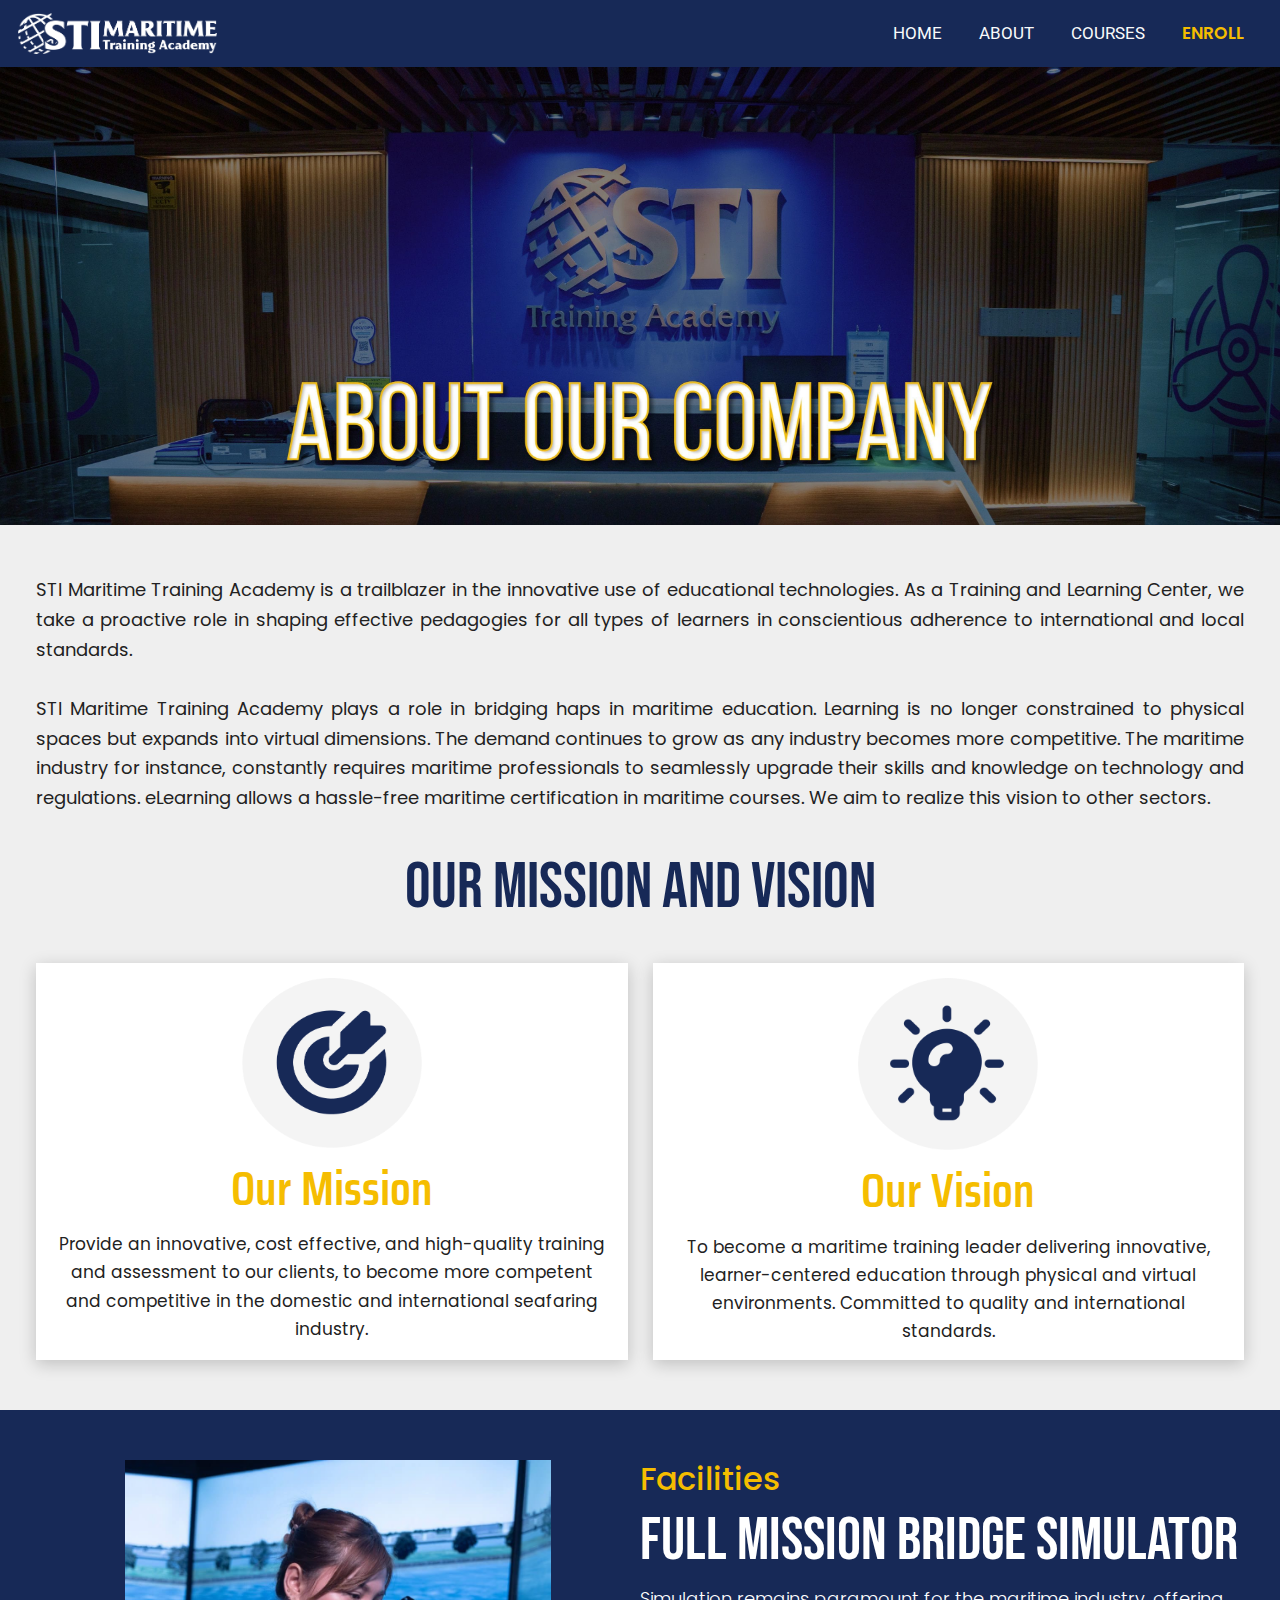
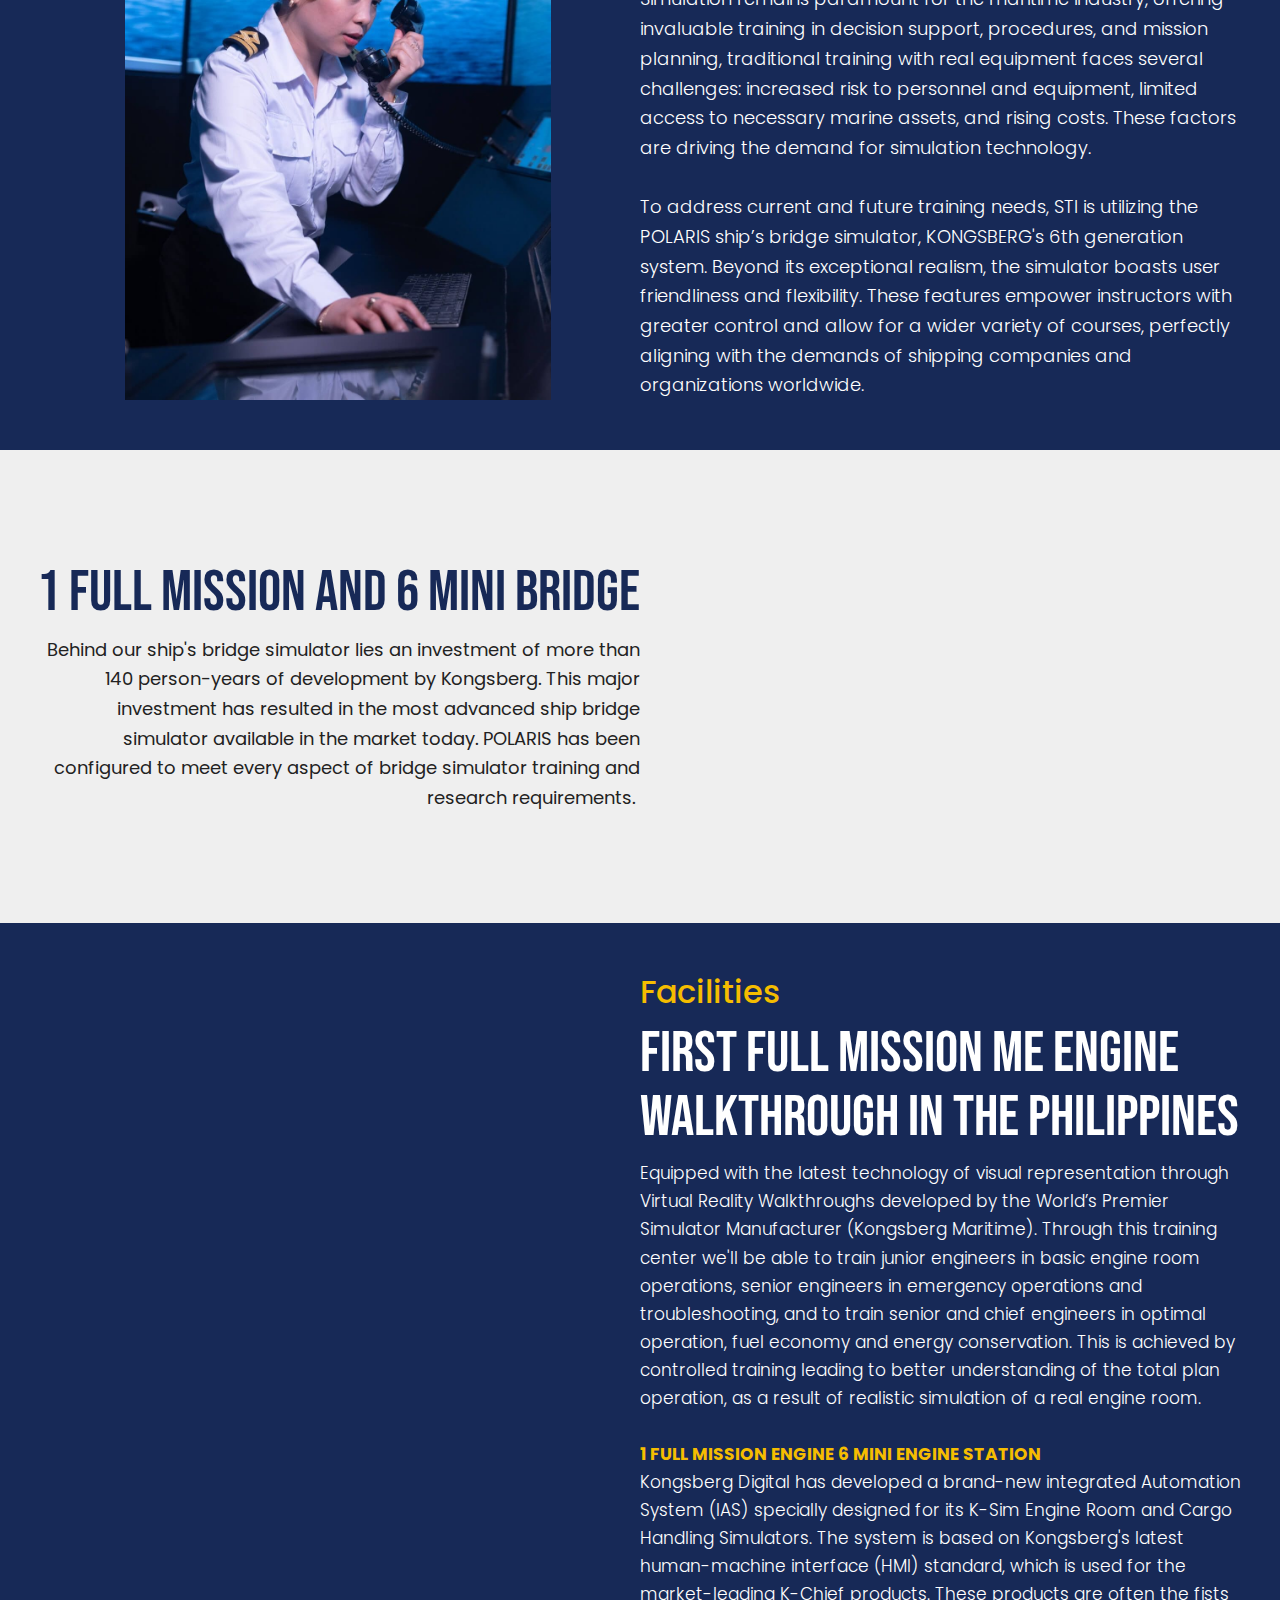
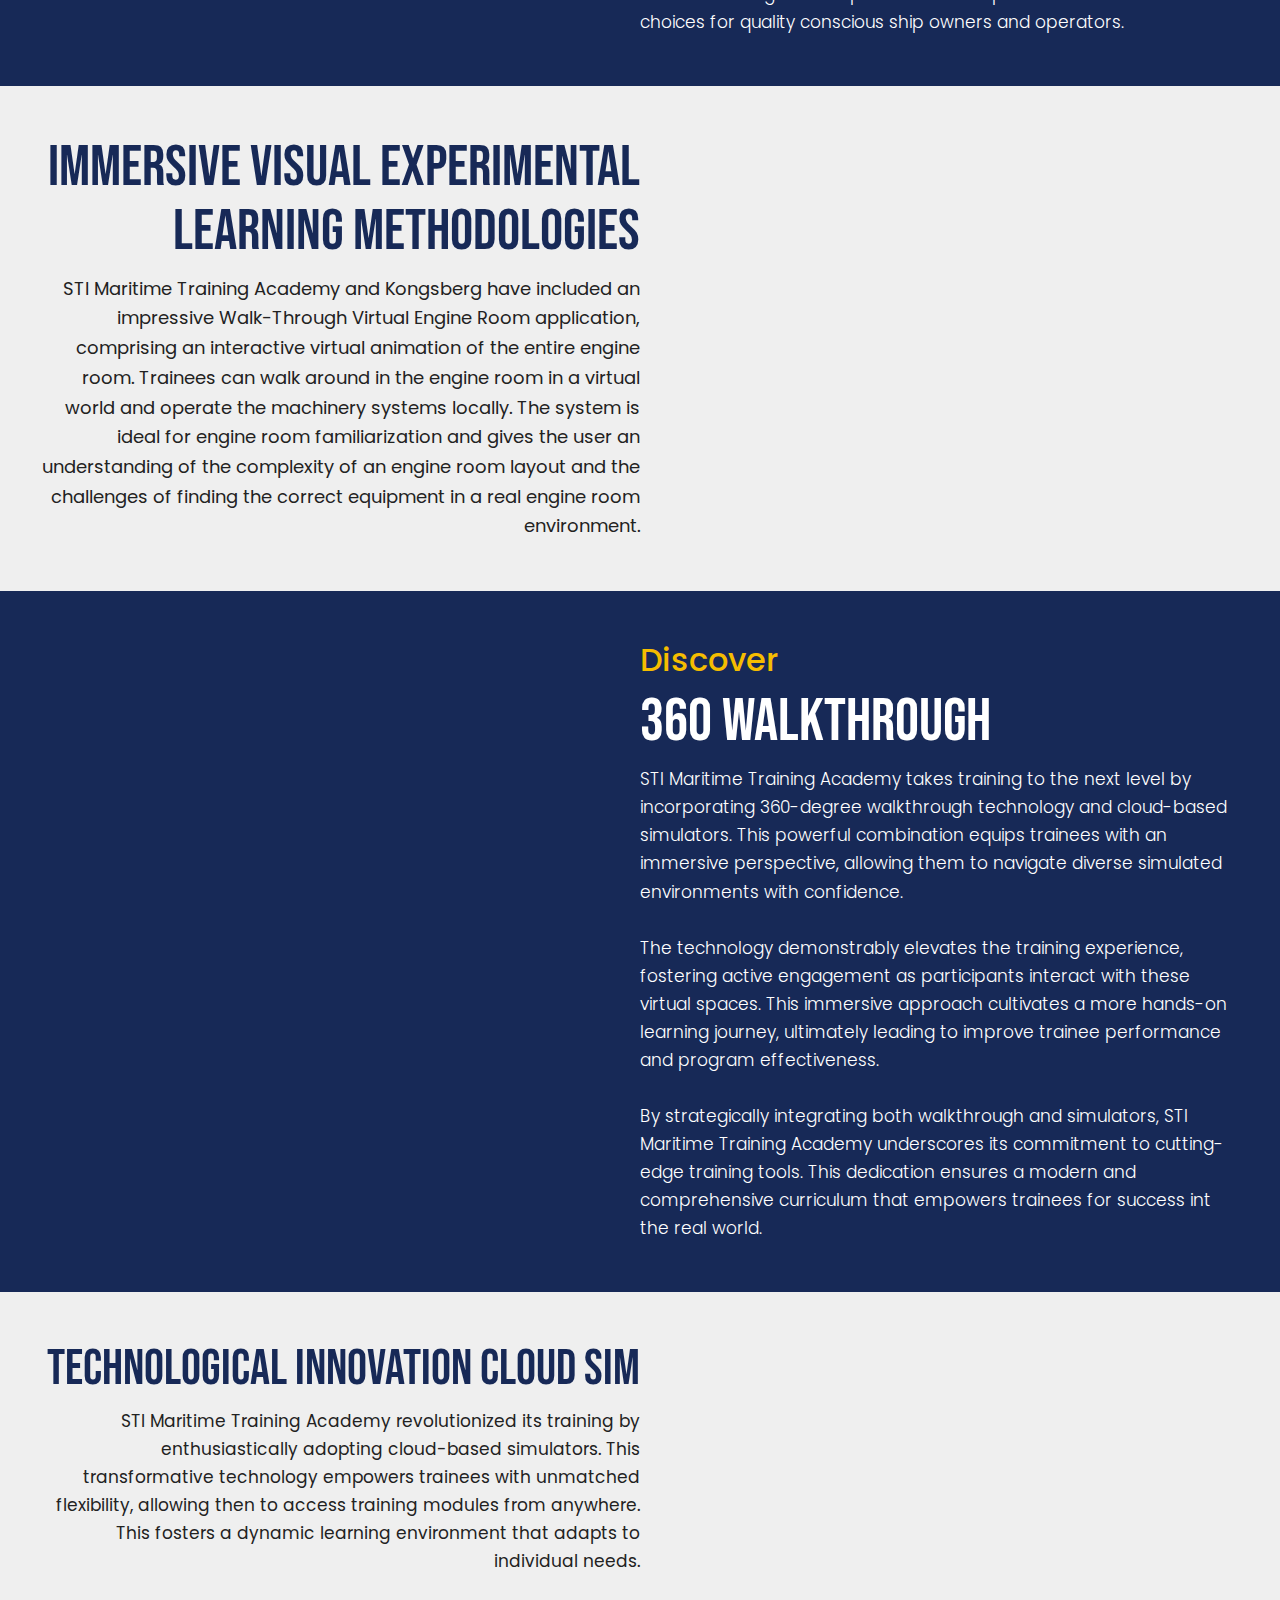
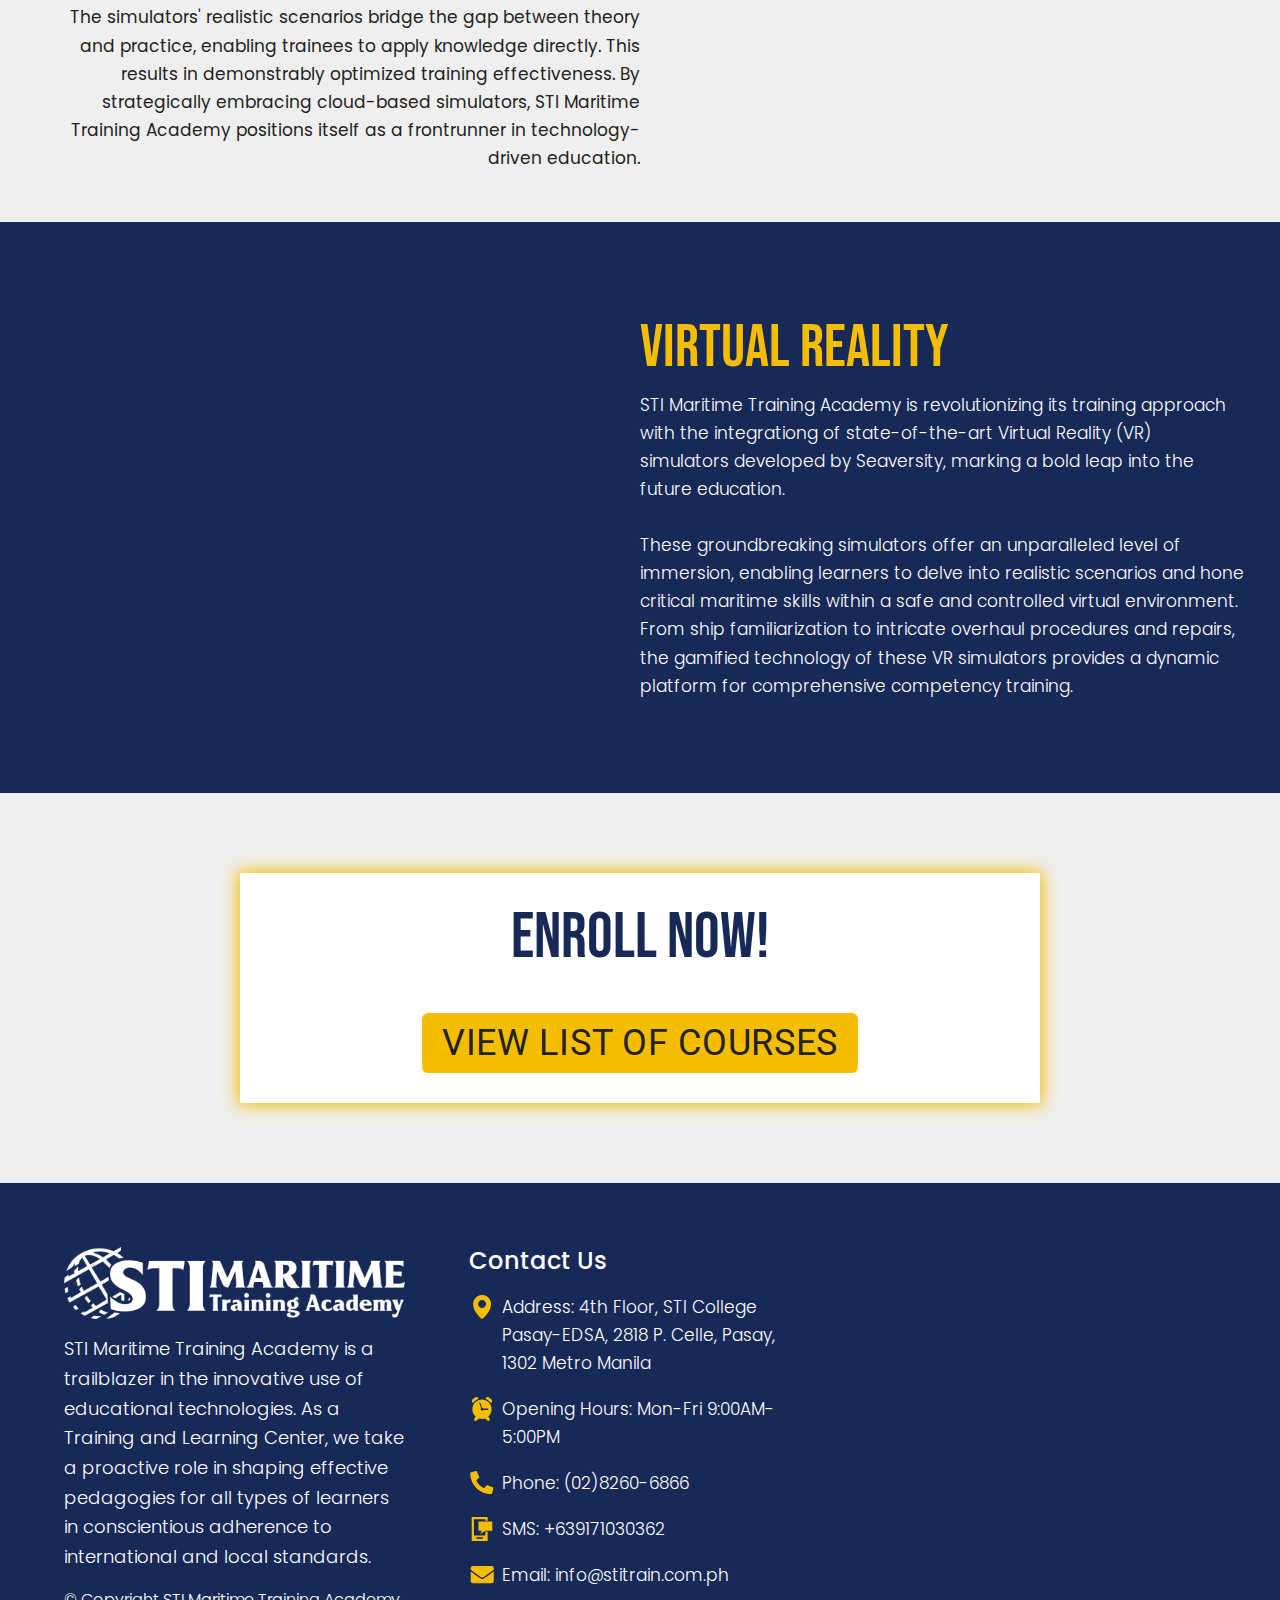
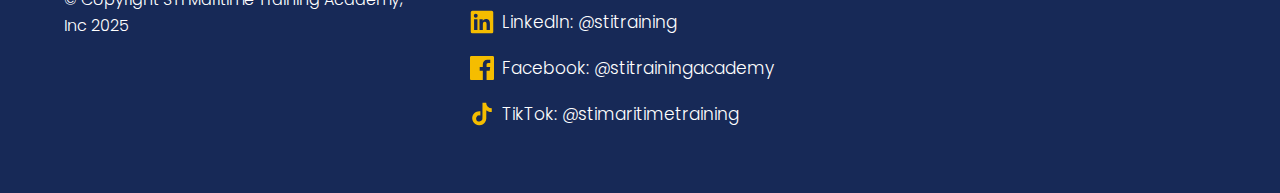
<file: about.html>
<!DOCTYPE html><html><head><meta charSet="utf-8"/><meta name="viewport" content="width=device-width"/><meta name="twitter:card" content="summary_large_image"/><title>About Us</title><meta property="og:title" content="About Us"/><meta name="twitter:title" content="About Us"/><meta property="og:image" content="https://site-assets.plasmic.app/d03913006887ee89a70ade0f956dbdac.png"/><meta name="twitter:image" content="https://site-assets.plasmic.app/d03913006887ee89a70ade0f956dbdac.png"/><meta name="next-head-count" content="8"/><link rel="preload" href="/_next/static/css/a60513bfa1741cfc.css" as="style"/><link rel="stylesheet" href="/_next/static/css/a60513bfa1741cfc.css" data-n-p=""/><link rel="preload" href="/_next/static/css/d065e341da123488.css" as="style"/><link rel="stylesheet" href="/_next/static/css/d065e341da123488.css" data-n-p=""/><noscript data-n-css=""></noscript><script defer="" nomodule="" src="/_next/static/chunks/polyfills-42372ed130431b0a.js"></script><script src="/_next/static/chunks/webpack-c4acd79e87956a0e.js" defer=""></script><script src="/_next/static/chunks/framework-64ad27b21261a9ce.js" defer=""></script><script src="/_next/static/chunks/main-56dd814a9c67cbd2.js" defer=""></script><script src="/_next/static/chunks/pages/_app-5810f0a972a88d88.js" defer=""></script><script src="/_next/static/chunks/e959acca-48cece54156c1e9a.js" defer=""></script><script src="/_next/static/chunks/812-531a1236be266b14.js" defer=""></script><script src="/_next/static/chunks/105-16a1ff7ea16f140a.js" defer=""></script><script src="/_next/static/chunks/pages/about-f8be3a3659c89470.js" defer=""></script><script src="/_next/static/GxLfhXOsMVEeE7rKa9hM7/_buildManifest.js" defer=""></script><script src="/_next/static/GxLfhXOsMVEeE7rKa9hM7/_ssgManifest.js" defer=""></script></head><body><div id="__next"><style>
        body {
          margin: 0;
        }
      </style><div class="plasmic_plasmic_page_wrapper__qjtfz"><div class="plasmic_all__LTABY plasmic_root_reset__eK06_ plasmic_plasmic_default_styles__Tm4sF plasmic_plasmic_mixins__GohC6 plasmic_plasmic_tokens__YbT1b PlasmicAboutUs_root__zVeqb"><div class="__wab_flex-container ρfc"><div class="plasmic_all__LTABY plasmic_root_reset__eK06_ plasmic_plasmic_default_styles__Tm4sF plasmic_plasmic_mixins__GohC6 plasmic_plasmic_tokens__YbT1b PlasmicHeader_root__2hkeL __wab_instance PlasmicAboutUs_header__Bp262"><div class="plasmic_all__LTABY PlasmicHeader_container__hF_EB"><div class="plasmic_all__LTABY PlasmicHeader_row__iYHkq"><div class="plasmic_all__LTABY PlasmicHeader_column__aZbJ__p__PP"><a class="plasmic_all__LTABY plasmic_a__GN_mk PlasmicHeader_headerLeft__ewSDM"><div class="PlasmicHeader_img__5OZnD __wab_img-wrapper" style="width:auto"><img alt="" aria-hidden="true" class="__wab_img-spacer-svg" src="[data-uri]" style="width:auto;min-width:100%;max-width:100%;height:100%"/><picture class="__wab_picture"><img alt="" loading="lazy" class="__wab_img" decoding="async" src="/plasmic/sti_maritime_training_academy/images/logoWhitePng.png" style="width:0;height:0"/></picture></div></a></div><div class="plasmic_all__LTABY PlasmicHeader_column__p0SxE__in_V9"><div class="plasmic_all__LTABY PlasmicHeader_headerRight__bJSYT"><a class="plasmic_all__LTABY plasmic_a__GN_mk plasmic_root_reset__eK06_ plasmic_plasmic_default_styles__Tm4sF plasmic_plasmic_mixins__GohC6 plasmic_plasmic_tokens__YbT1b PlasmicHeaderLink_root__H9C7K __wab_instance PlasmicHeader_headerLink__sicGc__OKOEu" href="/index.html"><span class="__wab_slot ρs PlasmicHeaderLink_slotTargetChildren__tCoBR"><span class="__wab_slot-string-wrapper ρsw">Home</span></span></a><a class="plasmic_all__LTABY plasmic_a__GN_mk plasmic_root_reset__eK06_ plasmic_plasmic_default_styles__Tm4sF plasmic_plasmic_mixins__GohC6 plasmic_plasmic_tokens__YbT1b PlasmicHeaderLink_root__H9C7K __wab_instance PlasmicHeader_headerLink__lrkDi__ZtXlv" href="/about.html"><span class="__wab_slot ρs PlasmicHeaderLink_slotTargetChildren__tCoBR"><span class="__wab_slot-string-wrapper ρsw">About</span></span></a><a class="plasmic_all__LTABY plasmic_a__GN_mk plasmic_root_reset__eK06_ plasmic_plasmic_default_styles__Tm4sF plasmic_plasmic_mixins__GohC6 plasmic_plasmic_tokens__YbT1b PlasmicHeaderLink_root__H9C7K __wab_instance PlasmicHeader_headerLink__yS17Y__hAans" href="/courses.html"><span class="__wab_slot ρs PlasmicHeaderLink_slotTargetChildren__tCoBR"><span class="__wab_slot-string-wrapper ρsw">Courses</span></span></a><a class="plasmic_all__LTABY plasmic_a__GN_mk PlasmicHeader_link__Pmhya" href="/courses.html">Enroll</a></div></div></div></div></div><section class="plasmic_all__LTABY PlasmicAboutUs_section__pGeU__7bJuh"><div class="PlasmicAboutUs_img__cej7R__Sjr9G __wab_img-wrapper" style="height:auto"><img alt="" aria-hidden="true" class="__wab_img-spacer-svg" src="[data-uri]" style="width:100%;height:auto;min-height:100%"/><picture class="__wab_picture"><img alt="" loading="lazy" class="__wab_img" decoding="async" src="/plasmic/sti_maritime_training_academy/images/aboutusheaderJpg.jpg" style="width:0;height:0"/></picture></div></section><section class="plasmic_all__LTABY PlasmicAboutUs_section__khJ7K__k_W6B"><div class="plasmic_all__LTABY PlasmicAboutUs_freeBox__bNlpT__odzuC"><div class="__wab_flex-container ρfc"><div class="plasmic_all__LTABY PlasmicAboutUs_text__dsndS__X0n4F">STI Maritime Training Academy is a trailblazer in the innovative use of educational technologies. As a Training and Learning Center, we take a proactive role in shaping effective pedagogies for all types of learners in conscientious adherence to international and local standards.

STI Maritime Training Academy plays a role in bridging haps in maritime education. Learning is no longer constrained to physical spaces but expands into virtual dimensions. The demand continues to grow as any industry becomes more competitive. The maritime industry for instance, constantly requires maritime professionals to seamlessly upgrade their skills and knowledge on technology and regulations. eLearning allows a hassle-free maritime certification in maritime courses. We aim to realize this vision to other sectors.</div><h1 class="plasmic_all__LTABY plasmic_h1__nVxDR PlasmicAboutUs_h1__yrlgx__epp7M">Our Mission and Vision</h1><div class="plasmic_all__LTABY PlasmicAboutUs_columns__po4Bi__ueuXp"><div class="__wab_flex-container ρfc"><div class="plasmic_all__LTABY PlasmicAboutUs_column__xG4X__mT_1P"><div class="__wab_flex-container ρfc"><div class="PlasmicAboutUs_img__eZXd__OolYY __wab_img-wrapper" style="height:auto"><img alt="" aria-hidden="true" class="__wab_img-spacer-svg" src="[data-uri]" style="width:100%;height:auto;min-height:100%"/><picture class="__wab_picture"><img alt="" loading="lazy" class="__wab_img" decoding="async" src="/plasmic/sti_maritime_training_academy/images/missioniconPng.png" style="width:0;height:0"/></picture></div><h1 class="plasmic_all__LTABY plasmic_h1__nVxDR PlasmicAboutUs_h1___6Hr5__7x8_H">Our Mission</h1><div class="plasmic_all__LTABY PlasmicAboutUs_text___1OfA2__2Ptxa">Provide an innovative, cost effective, and high-quality training and assessment to our clients, to become more competent and competitive in the domestic and international seafaring industry.</div></div></div><div class="plasmic_all__LTABY PlasmicAboutUs_column__cJurr__ozZby"><div class="__wab_flex-container ρfc"><div class="PlasmicAboutUs_img__wb9D__WoMsh __wab_img-wrapper" style="height:auto"><img alt="" aria-hidden="true" class="__wab_img-spacer-svg" src="[data-uri]" style="width:100%;height:auto;min-height:100%"/><picture class="__wab_picture"><img alt="" loading="lazy" class="__wab_img" decoding="async" src="/plasmic/sti_maritime_training_academy/images/visioniconPng.png" style="width:0;height:0"/></picture></div><h1 class="plasmic_all__LTABY plasmic_h1__nVxDR PlasmicAboutUs_h1__jymcn__odNEF">Our Vision</h1><div class="plasmic_all__LTABY PlasmicAboutUs_text__n0JoU__jbfQJ">To become a maritime training leader delivering innovative, learner-centered education through physical and virtual environments. Committed to quality and international standards.</div></div></div></div></div></div></div></section><section class="plasmic_all__LTABY PlasmicAboutUs_section__vqX3__ryC_4"><div class="plasmic_all__LTABY PlasmicAboutUs_columns__k5KeI__CcajX"><div class="plasmic_all__LTABY PlasmicAboutUs_column__b3CGf__6el21"><div class="PlasmicAboutUs_img__ic5MQ__wSwoT __wab_img-wrapper" style="height:auto"><img alt="" aria-hidden="true" class="__wab_img-spacer-svg" src="[data-uri]" style="width:100%;height:auto;min-height:100%;max-height:100%"/><picture class="__wab_picture"><img alt="" loading="lazy" class="__wab_img" decoding="async" src="/plasmic/sti_maritime_training_academy/images/jnb08844Jpg.jpg" style="width:0;height:0"/></picture></div></div><div class="plasmic_all__LTABY PlasmicAboutUs_column__lQJkF__vJIor"><div class="__wab_flex-container ρfc"><h3 class="plasmic_all__LTABY plasmic_h3__SU5bh PlasmicAboutUs_h3__bgxj__M1I_z">Facilities</h3><h1 class="plasmic_all__LTABY plasmic_h1__nVxDR PlasmicAboutUs_h1__s0Nl9__Nt4_g">Full Mission Bridge Simulator</h1><div class="plasmic_all__LTABY PlasmicAboutUs_text__uo3He__f5pgJ">Simulation remains paramount for the maritime industry, offering invaluable training in decision support, procedures, and mission planning, traditional training with real equipment faces several challenges: increased risk to personnel and equipment, limited access to necessary marine assets, and rising costs. These factors are driving the demand for simulation technology.

To address current and future training needs, STI is utilizing the POLARIS ship’s bridge simulator, KONGSBERG&#x27;s 6th generation system. Beyond its exceptional realism, the simulator boasts user friendliness and flexibility. These features empower instructors with greater control and allow for a wider variety of courses, perfectly aligning with the demands of shipping companies and organizations worldwide.</div></div></div></div></section><section class="plasmic_all__LTABY PlasmicAboutUs_section__ld73K__no4c9"><div class="plasmic_all__LTABY PlasmicAboutUs_columns__mpu7T__z1d_L"><div class="plasmic_all__LTABY PlasmicAboutUs_column__zdp1F__puzw3"><div class="__wab_flex-container ρfc"><h1 class="plasmic_all__LTABY plasmic_h1__nVxDR PlasmicAboutUs_h1__yxbhz__7C8YW">1 Full Mission and 6 Mini Bridge</h1><div class="plasmic_all__LTABY PlasmicAboutUs_text___4LbAe__H9IPa">Behind our ship&#x27;s bridge simulator lies an investment of more than 140 person-years of development by Kongsberg. This major investment has resulted in the most advanced ship bridge simulator available in the market today. POLARIS has been configured to meet every aspect of bridge simulator training and research requirements. </div></div></div><div class="plasmic_all__LTABY PlasmicAboutUs_column__gj30X__eje0H"><div class="PlasmicAboutUs_img__yDlqE__wHV3S __wab_img-wrapper" style="width:auto;height:auto"><img alt="" aria-hidden="true" class="__wab_img-spacer-svg" src="[data-uri]" style="width:auto;min-width:100%;max-width:100%;height:auto;min-height:100%"/><picture class="__wab_picture"><img alt="" loading="lazy" class="__wab_img" decoding="async" src="/plasmic/sti_maritime_training_academy/images/jnb08813Jpg.jpg" style="width:0;height:0"/></picture></div></div></div></section><section class="plasmic_all__LTABY PlasmicAboutUs_section__efRqe__SAVv_"><div class="plasmic_all__LTABY PlasmicAboutUs_columns__pNmh1__3ai6K"><div class="plasmic_all__LTABY PlasmicAboutUs_column__qRtn__j3wzu"><div class="PlasmicAboutUs_img___6VPfl__Cg6nV __wab_img-wrapper" style="height:auto"><img alt="" aria-hidden="true" class="__wab_img-spacer-svg" src="[data-uri]" style="width:100%;height:auto;min-height:100%;max-height:100%"/><picture class="__wab_picture"><img alt="" loading="lazy" class="__wab_img" decoding="async" src="/plasmic/sti_maritime_training_academy/images/jnb09106Jpg.jpg" style="width:0;height:0"/></picture></div></div><div class="plasmic_all__LTABY PlasmicAboutUs_column___4LkG5__V_cW2"><div class="__wab_flex-container ρfc"><h3 class="plasmic_all__LTABY plasmic_h3__SU5bh PlasmicAboutUs_h3__cvfO__YBXGC">Facilities</h3><h1 class="plasmic_all__LTABY plasmic_h1__nVxDR PlasmicAboutUs_h1__zfSv__OILnC">First Full Mission ME Engine Walkthrough in the Philippines</h1><div class="plasmic_all__LTABY PlasmicAboutUs_text__eAh1W__Zh_0l">Equipped with the latest technology of visual representation through Virtual Reality Walkthroughs developed by the World’s Premier Simulator Manufacturer (Kongsberg Maritime). Through this training center we&#x27;ll be able to train junior engineers in basic engine room operations, senior engineers in emergency operations and troubleshooting, and to train senior and chief engineers in optimal operation, fuel economy and energy conservation. This is achieved by controlled training leading to better understanding of the total plan operation, as a result of realistic simulation of a real engine room.

<span class="plasmic_default__all plasmic_default__span" style="color:#F5BD00;font-weight:700">1 FULL MISSION ENGINE 6 MINI ENGINE STATION</span>
Kongsberg Digital has developed a brand-new integrated Automation System (IAS) specially designed for its K-Sim Engine Room and Cargo Handling Simulators. The system is based on Kongsberg&#x27;s latest human-machine interface (HMI) standard, which is used for the market-leading K-Chief products. These products are often the fists choices for quality conscious ship owners and operators.</div></div></div></div></section><section class="plasmic_all__LTABY PlasmicAboutUs_section__kKk8__yW2vp"><div class="plasmic_all__LTABY PlasmicAboutUs_columns__cuk6I__P8kgh"><div class="plasmic_all__LTABY PlasmicAboutUs_column__ehql__mFlzE"><div class="__wab_flex-container ρfc"><h1 class="plasmic_all__LTABY plasmic_h1__nVxDR PlasmicAboutUs_h1__dzu8J__l7kcK">Immersive Visual Experimental Learning Methodologies</h1><div class="plasmic_all__LTABY PlasmicAboutUs_text__o97Mz__tmDTO">STI Maritime Training Academy and Kongsberg have included an impressive Walk-Through Virtual Engine Room application, comprising an interactive virtual animation of the entire engine room. Trainees can walk around in the engine room in a virtual world and operate the machinery systems locally. The system is ideal for engine room familiarization and gives the user an understanding of the complexity of an engine room layout and the challenges of finding the correct equipment in a real engine room environment.</div></div></div><div class="plasmic_all__LTABY PlasmicAboutUs_column__zzso__RGZcU"><div class="PlasmicAboutUs_img__l5SLo__Hkkiu __wab_img-wrapper" style="width:auto;height:auto"><img alt="" aria-hidden="true" class="__wab_img-spacer-svg" src="[data-uri]" style="width:auto;min-width:100%;max-width:100%;height:auto;min-height:100%"/><picture class="__wab_picture"><img alt="" loading="lazy" class="__wab_img" decoding="async" src="/plasmic/sti_maritime_training_academy/images/jnb08909Jpg.jpg" style="width:0;height:0"/></picture></div></div></div></section><section class="plasmic_all__LTABY PlasmicAboutUs_section__cMg5P__g4ObM"><div class="plasmic_all__LTABY PlasmicAboutUs_columns__sFg5W__vbUV3"><div class="plasmic_all__LTABY PlasmicAboutUs_column__bjvS3__SPrzC"><div class="PlasmicAboutUs_img___1TQh__CF5_v __wab_img-wrapper" style="width:auto;height:auto"><img alt="" aria-hidden="true" class="__wab_img-spacer-svg" src="[data-uri]" style="width:auto;min-width:100%;max-width:100%;height:auto;min-height:100%"/><picture class="__wab_picture"><img alt="" loading="lazy" class="__wab_img" decoding="async" src="/plasmic/sti_maritime_training_academy/images/le360Png.png" style="width:0;height:0"/></picture></div></div><div class="plasmic_all__LTABY PlasmicAboutUs_column__hN7Dx__ojGas"><div class="__wab_flex-container ρfc"><h3 class="plasmic_all__LTABY plasmic_h3__SU5bh PlasmicAboutUs_h3__snm02__7Sf2b">Discover</h3><h1 class="plasmic_all__LTABY plasmic_h1__nVxDR PlasmicAboutUs_h1__axCzm__KXFoT">360 Walkthrough</h1><div class="plasmic_all__LTABY PlasmicAboutUs_text__pDalO__9D_LY">STI Maritime Training Academy takes training to the next level by incorporating 360-degree walkthrough technology and cloud-based simulators. This powerful combination equips trainees with an immersive perspective, allowing them to navigate diverse simulated environments with confidence.

The technology demonstrably elevates the training experience, fostering active engagement as participants interact with these virtual spaces. This immersive approach cultivates a more hands-on learning journey, ultimately leading to improve trainee performance and program effectiveness.

By strategically integrating both walkthrough and simulators, STI Maritime Training Academy underscores its commitment to cutting-edge training tools. This dedication ensures a modern and comprehensive curriculum that empowers trainees for success int the real world.</div></div></div></div></section><section class="plasmic_all__LTABY PlasmicAboutUs_section___4HHzv__MBZSf"><div class="plasmic_all__LTABY PlasmicAboutUs_columns__ihXmT__l9qwW"><div class="plasmic_all__LTABY PlasmicAboutUs_column__bwRJu__CMAsE"><div class="__wab_flex-container ρfc"><h1 class="plasmic_all__LTABY plasmic_h1__nVxDR PlasmicAboutUs_h1__yMc70__qY9YO">Technological Innovation Cloud Sim</h1><div class="plasmic_all__LTABY PlasmicAboutUs_text__c2YeS__Kay6u">STI Maritime Training Academy revolutionized its training by enthusiastically adopting cloud-based simulators. This transformative technology empowers trainees with unmatched flexibility, allowing then to access training modules from anywhere. This fosters a dynamic learning environment that adapts to individual needs.

The simulators&#x27; realistic scenarios bridge the gap between theory and practice, enabling trainees to apply knowledge directly. This results in demonstrably optimized training effectiveness. By strategically embracing cloud-based simulators, STI Maritime Training Academy positions itself as a frontrunner in technology-driven education.</div></div></div><div class="plasmic_all__LTABY PlasmicAboutUs_column__zdgaw__o3cnl"><div class="PlasmicAboutUs_img__z3NnP__FMRy3 __wab_img-wrapper" style="width:auto;height:auto"><img alt="" aria-hidden="true" class="__wab_img-spacer-svg" src="[data-uri]" style="width:auto;min-width:100%;max-width:100%;height:auto;min-height:100%"/><picture class="__wab_picture"><img alt="" loading="lazy" class="__wab_img" decoding="async" src="/plasmic/sti_maritime_training_academy/images/cloudSimPng.png" style="width:0;height:0"/></picture></div></div></div></section><section class="plasmic_all__LTABY PlasmicAboutUs_section___0KS1__6UDY_"><div class="plasmic_all__LTABY PlasmicAboutUs_columns__p0QR__tPuuF"><div class="plasmic_all__LTABY PlasmicAboutUs_column___207Vp__f9HVf"><div class="plasmic_all__LTABY PlasmicAboutUs_freeBox__wlYS__WSApw"><div class="plasmic_all__LTABY PlasmicAboutUs_freeBox___1DXiK__5SRkp"><div class="PlasmicAboutUs_img__i3GXh__d5z7q __wab_img-wrapper" style="width:auto;height:auto"><img alt="" aria-hidden="true" class="__wab_img-spacer-svg" src="[data-uri]" style="width:auto;min-width:100%;max-width:100%;height:auto;min-height:100%"/><picture class="__wab_picture"><img alt="" loading="lazy" class="__wab_img" decoding="async" src="/plasmic/sti_maritime_training_academy/images/img9781Jpg.jpg" style="width:0;height:0"/></picture></div><div class="PlasmicAboutUs_img__dX5A__89NS3 __wab_img-wrapper" style="width:auto;height:auto"><img alt="" aria-hidden="true" class="__wab_img-spacer-svg" src="[data-uri]" style="width:auto;min-width:100%;max-width:100%;height:auto;min-height:100%"/><picture class="__wab_picture"><img alt="" loading="lazy" class="__wab_img" decoding="async" src="/plasmic/sti_maritime_training_academy/images/vr3Jpg.jpg" style="width:0;height:0"/></picture></div></div><div class="plasmic_all__LTABY PlasmicAboutUs_freeBox__rrLm4__pHSJh"><div class="PlasmicAboutUs_img__udK7__xq4Yc __wab_img-wrapper" style="width:auto;height:auto"><img alt="" aria-hidden="true" class="__wab_img-spacer-svg" src="[data-uri]" style="width:auto;min-width:100%;max-width:100%;height:auto;min-height:100%"/><picture class="__wab_picture"><img alt="" loading="lazy" class="__wab_img" decoding="async" src="/plasmic/sti_maritime_training_academy/images/vr2Jpg.jpg" style="width:0;height:0"/></picture></div><div class="PlasmicAboutUs_img___6J1Xj__HZZuc __wab_img-wrapper" style="width:auto;height:auto"><img alt="" aria-hidden="true" class="__wab_img-spacer-svg" src="[data-uri]" style="width:auto;min-width:100%;max-width:100%;height:auto;min-height:100%"/><picture class="__wab_picture"><img alt="" loading="lazy" class="__wab_img" decoding="async" src="/plasmic/sti_maritime_training_academy/images/vr1Jpg.jpg" style="width:0;height:0"/></picture></div></div></div></div><div class="plasmic_all__LTABY PlasmicAboutUs_column__knTbC__e3j79"><div class="__wab_flex-container ρfc"><h1 class="plasmic_all__LTABY plasmic_h1__nVxDR PlasmicAboutUs_h1__bPjTg__D6ngA">Virtual Reality</h1><div class="plasmic_all__LTABY PlasmicAboutUs_text__a51By__VcPJg">STI Maritime Training Academy is revolutionizing its training approach with the integrationg of state-of-the-art Virtual Reality (VR) simulators developed by Seaversity, marking a bold leap into the future education.

These groundbreaking simulators offer an unparalleled level of immersion, enabling learners to delve into realistic scenarios and hone critical maritime skills within a safe and controlled virtual environment. From ship familiarization to intricate overhaul procedures and repairs, the gamified technology of these VR simulators provides a dynamic platform for comprehensive competency training.</div></div></div></div></section><section class="plasmic_all__LTABY PlasmicAboutUs_section__xc4Fq__TpokX"><div class="plasmic_all__LTABY PlasmicAboutUs_freeBox__lCbNq__XMQ79"><div class="__wab_flex-container ρfc"><h1 class="plasmic_all__LTABY plasmic_h1__nVxDR PlasmicAboutUs_h1__xlcv7__WXQtd">Enroll now!</h1><a class="plasmic_all__LTABY plasmic_button___Y6tq plasmic_root_reset__eK06_ plasmic_plasmic_default_styles__Tm4sF plasmic_plasmic_mixins__GohC6 plasmic_plasmic_tokens__YbT1b PlasmicButton_root__uwVzv __wab_instance PlasmicAboutUs_button__oWmkU" href="/courses.html"><div class="__wab_flex-container ρfc"><div class="plasmic_all__LTABY PlasmicButton_contentContainer__DM0Fk"><span class="__wab_slot ρs PlasmicButton_slotTargetChildren__EHYjy"><div class="plasmic_all__LTABY PlasmicAboutUs_text__o70Jk__T9FFE">View List of Courses</div></span></div></div></a></div></div></section><div class="plasmic_all__LTABY plasmic_root_reset__eK06_ plasmic_plasmic_default_styles__Tm4sF plasmic_plasmic_mixins__GohC6 plasmic_plasmic_tokens__YbT1b PlasmicFooter_root__KxWV1 __wab_instance PlasmicAboutUs_footer__UcO19"><div class="plasmic_all__LTABY PlasmicFooter_freeBox__naIU__UJUdk"><div class="plasmic_all__LTABY PlasmicFooter_freeBox__eQ91Q__TN6p3"><div class="__wab_flex-container ρfc"><div class="plasmic_all__LTABY PlasmicFooter_freeBox__eTI__2L3TC"><div class="__wab_flex-container ρfc"><div class="PlasmicFooter_img__x15fa __wab_img-wrapper" style="height:auto"><img alt="" aria-hidden="true" class="__wab_img-spacer-svg" src="[data-uri]" style="width:100%;height:auto;min-height:100%"/><picture class="__wab_picture"><img alt="" loading="lazy" class="__wab_img" decoding="async" src="/plasmic/sti_maritime_training_academy/images/logoWhitePng.png" style="width:0;height:0"/></picture></div><div class="plasmic_all__LTABY PlasmicFooter_text__pGj2E__bgYIS">STI Maritime Training Academy is a trailblazer in the innovative use of educational technologies. As a Training and Learning Center, we take a proactive role in shaping effective pedagogies for all types of learners in conscientious adherence to international and local standards.</div><div class="plasmic_all__LTABY PlasmicFooter_text__oWp5B__uhOwf">© Copyright STI Maritime Training Academy, Inc 2025</div></div></div><div class="plasmic_all__LTABY PlasmicFooter_freeBox___5IdCd___fzCM"><div class="__wab_flex-container ρfc"><h3 class="plasmic_all__LTABY plasmic_h3__SU5bh PlasmicFooter_h3__voi3Y">Contact Us</h3><a class="plasmic_all__LTABY plasmic_a__GN_mk plasmic_root_reset__eK06_ plasmic_plasmic_default_styles__Tm4sF plasmic_plasmic_mixins__GohC6 plasmic_plasmic_tokens__YbT1b PlasmicFooterContactLink_root__7Zp2I __wab_instance" target="_blank" href="https://maps.app.goo.gl/mXpncHRkbfZMaSga9"><div class="__wab_flex-container ρfc"><div class="plasmic_all__LTABY PlasmicFooterContactLink_freeBox__FHTML"><svg xmlns="http://www.w3.org/2000/svg" fill="currentColor" version="1.1" viewBox="0 0 120 120" xml:space="preserve" height="1em" class="plasmic-default__svg plasmic_all__LTABY PlasmicFooter_svg__tPKo___wUh2" role="img"><path d="M60.5-.12c-24.778 0-44.865 20.087-44.865 44.865 0 41.909 44.865 75.405 44.865 75.405s44.865-33.494 44.865-75.405C105.365 19.966 85.277-.121 60.5-.12zm.001 64.688c-10.948 0-19.823-8.875-19.823-19.823s8.875-19.823 19.823-19.823 19.823 8.875 19.823 19.823-8.875 19.823-19.823 19.823z"></path></svg></div><span class="__wab_slot ρs PlasmicFooterContactLink_slotTargetText__JblOZ"><div class="plasmic_all__LTABY"><span class="plasmic_default__all plasmic_default__span" style="color:var(--token-JC_uy5qsJcl6)">Address: </span>4th Floor, STI College Pasay-EDSA, 2818 P. Celle, Pasay, 1302 Metro Manila</div></span></div></a><a class="plasmic_all__LTABY plasmic_a__GN_mk plasmic_root_reset__eK06_ plasmic_plasmic_default_styles__Tm4sF plasmic_plasmic_mixins__GohC6 plasmic_plasmic_tokens__YbT1b PlasmicFooterContactLink_root__7Zp2I __wab_instance" target="_blank" href="https://maps.app.goo.gl/mXpncHRkbfZMaSga9"><div class="__wab_flex-container ρfc"><div class="plasmic_all__LTABY PlasmicFooterContactLink_freeBox__FHTML"><svg xmlns="http://www.w3.org/2000/svg" viewBox="0 0 401.527 401.527" xml:space="preserve" height="1em" style="fill:currentcolor" class="plasmic-default__svg plasmic_all__LTABY PlasmicFooter_svg__wPZzf___H3CO" role="img"><g display="inline"><path d="M362.265 204.873c0 89.054-72.446 161.499-161.5 161.499-89.055 0-161.5-72.445-161.5-161.499 0-89.055 72.446-161.5 161.5-161.5s161.5 72.445 161.5 161.5zm-55.251 0c0-7.039-5.71-12.75-12.75-12.75h-76.593a21.114 21.114 0 00-15.469-8.356L170.506 95.74c-1.589-4.412-6.451-6.742-10.871-5.118a8.494 8.494 0 00-5.118 10.871l31.671 87.968c-4.088 3.884-6.672 9.332-6.672 15.411 0 11.739 9.511 21.25 21.25 21.25 6.928 0 13.021-3.366 16.905-8.501h76.594c7.037 0 12.749-5.711 12.749-12.749z"></path><path d="M50.218 102.575c25.16-31.025 57.8-55.76 95.2-71.23l-12.58-17.34c-11.05-15.216-32.386-18.531-47.516-7.481l-41.225 30.09c-15.13 11.05-18.445 32.385-7.395 47.515zM256.11 31.344l12.58-17.34c11.05-15.215 32.385-18.53 47.515-7.48l41.225 30.09c15.13 11.05 18.445 32.385 7.395 47.515l-13.515 18.444c-25.159-31.025-57.8-55.76-95.2-71.23zm60.306 308.722c15.64 24.48 19.975 48.45 8.925 57.715-11.9 10.03-37.909-.765-60.859-24.225a146.95 146.95 0 01-7.566-8.415l-4.165-4.929c-19.937-23.592-19.675-23.687 53.72-33.916 3.656 4.591 7.055 9.181 9.945 13.77zm-167.64 20.147l-4.165 4.928c-2.493 2.953-5.015 5.78-7.565 8.415-22.95 23.46-48.96 34.255-60.86 24.225-11.05-9.265-6.715-33.235 8.925-57.715 2.89-4.59 6.29-9.18 9.945-13.77 74.034 10.763 73.658 10.324 53.72 33.917z" display="inline"></path></g></svg></div><span class="__wab_slot ρs PlasmicFooterContactLink_slotTargetText__JblOZ"><div class="plasmic_all__LTABY"><span class="plasmic_default__all plasmic_default__span" style="color:var(--token-JC_uy5qsJcl6)">Opening Hours: </span>Mon-Fri 9:00AM-5:00PM</div></span></div></a><a class="plasmic_all__LTABY plasmic_a__GN_mk plasmic_root_reset__eK06_ plasmic_plasmic_default_styles__Tm4sF plasmic_plasmic_mixins__GohC6 plasmic_plasmic_tokens__YbT1b PlasmicFooterContactLink_root__7Zp2I __wab_instance" target="_blank" href="tel:+63282606866"><div class="__wab_flex-container ρfc"><div class="plasmic_all__LTABY PlasmicFooterContactLink_freeBox__FHTML"><svg xmlns="http://www.w3.org/2000/svg" fill="none" viewBox="0 0 26 26" height="1em" width="1em" style="fill:currentcolor" class="plasmic-default__svg plasmic_all__LTABY PlasmicFooter_svg__wutjo__ZrNdx" role="img"><path d="M24.575 17.694l-5.468-2.344a1.171 1.171 0 00-1.367.337l-2.422 2.959a18.099 18.099 0 01-8.652-8.652l2.959-2.422a1.17 1.17 0 00.337-1.367L7.618.736A1.18 1.18 0 006.275.057L1.197 1.23a1.172 1.172 0 00-.908 1.142c0 12.525 10.151 22.657 22.656 22.657a1.172 1.172 0 001.143-.909l1.171-5.078a1.186 1.186 0 00-.684-1.347z" fill="currentColor"></path></svg></div><span class="__wab_slot ρs PlasmicFooterContactLink_slotTargetText__JblOZ"><div class="plasmic_all__LTABY"><span class="plasmic_default__all plasmic_default__span" style="color:var(--token-JC_uy5qsJcl6)">Phone: </span>(02)8260-6866</div></span></div></a><a class="plasmic_all__LTABY plasmic_a__GN_mk plasmic_root_reset__eK06_ plasmic_plasmic_default_styles__Tm4sF plasmic_plasmic_mixins__GohC6 plasmic_plasmic_tokens__YbT1b PlasmicFooterContactLink_root__7Zp2I __wab_instance" target="_blank" href="sms:+639171030362"><div class="__wab_flex-container ρfc"><div class="plasmic_all__LTABY PlasmicFooterContactLink_freeBox__FHTML"><svg xmlns="http://www.w3.org/2000/svg" fill="currentColor" version="1.1" viewBox="0 0 31.475 31.475" xml:space="preserve" height="1em" class="plasmic-default__svg plasmic_all__LTABY PlasmicFooter_svg__vUngn__DRnlh" role="img"><path d="M20.149 19.334v4.973H5.178V2.951h14.971v2.037h2.952V0H2.228v31.475h20.874v-12.48h-2.354l-.599.339zm-3.23 9.26H8.451v-2.108h8.468v2.108z"></path><path d="M11.052 6.043v11.896h4.535l-2.542 4.225 7.425-4.225h8.777V6.043z"></path></svg></div><span class="__wab_slot ρs PlasmicFooterContactLink_slotTargetText__JblOZ"><div class="plasmic_all__LTABY PlasmicFooter_text__l0JWv__gHw2W"><span class="plasmic_default__all plasmic_default__span" style="color:var(--token-JC_uy5qsJcl6)">SMS: </span>+639171030362</div></span></div></a><a class="plasmic_all__LTABY plasmic_a__GN_mk plasmic_root_reset__eK06_ plasmic_plasmic_default_styles__Tm4sF plasmic_plasmic_mixins__GohC6 plasmic_plasmic_tokens__YbT1b PlasmicFooterContactLink_root__7Zp2I __wab_instance" target="_blank" href="mailto:info@stitrain.com.ph"><div class="__wab_flex-container ρfc"><div class="plasmic_all__LTABY PlasmicFooterContactLink_freeBox__FHTML"><svg xmlns="http://www.w3.org/2000/svg" fill="none" viewBox="0 0 26 20" height="1em" width="1em" style="fill:currentcolor" class="plasmic-default__svg plasmic_all__LTABY PlasmicFooter_svg__eqGde__uFBrz" role="img"><path d="M25.284 6.465a.294.294 0 01.474.229v9.985a2.344 2.344 0 01-2.344 2.344H3.102A2.344 2.344 0 01.758 16.68V6.7c0-.244.278-.38.474-.23 1.093.85 2.544 1.93 7.524 5.547 1.03.752 2.769 2.334 4.502 2.325 1.743.014 3.516-1.602 4.507-2.325 4.98-3.618 6.426-4.702 7.52-5.551zm-12.026 6.308c1.133.02 2.764-1.426 3.584-2.021 6.48-4.703 6.973-5.113 8.467-6.285.283-.22.45-.561.45-.922v-.928A2.344 2.344 0 0023.413.273H3.102A2.344 2.344 0 00.758 2.617v.928c0 .36.166.698.45.922C2.7 5.634 3.194 6.05 9.673 10.752c.82.595 2.451 2.04 3.584 2.021z" fill="currentColor"></path></svg></div><span class="__wab_slot ρs PlasmicFooterContactLink_slotTargetText__JblOZ"><div class="plasmic_all__LTABY"><span class="plasmic_default__all plasmic_default__span" style="color:var(--token-JC_uy5qsJcl6)">Email: </span>info@stitrain.com.ph</div></span></div></a><a class="plasmic_all__LTABY plasmic_a__GN_mk plasmic_root_reset__eK06_ plasmic_plasmic_default_styles__Tm4sF plasmic_plasmic_mixins__GohC6 plasmic_plasmic_tokens__YbT1b PlasmicFooterContactLink_root__7Zp2I __wab_instance" target="_blank" href="https://linkedin.com/company/stitraining"><div class="__wab_flex-container ρfc"><div class="plasmic_all__LTABY PlasmicFooterContactLink_freeBox__FHTML"><svg xmlns="http://www.w3.org/2000/svg" fill="currentColor" viewBox="0 0 32 32" version="1.1" height="1em" class="plasmic-default__svg plasmic_all__LTABY PlasmicFooter_svg__vmJwa__YGGrL" role="img"><path d="M28.778 1.004H3.191a2.185 2.185 0 00-2.186 2.159v25.672a2.186 2.186 0 002.186 2.161h25.612c1.2 0 2.175-.963 2.194-2.159V3.165a2.195 2.195 0 00-2.195-2.161h-.029.001zM9.9 26.562H5.446V12.251H9.9zM7.674 10.293a2.579 2.579 0 112.579-2.58v.004a2.577 2.577 0 01-2.577 2.577h-.003zm18.882 16.269h-4.441v-6.959c0-1.66-.034-3.795-2.314-3.795-2.316 0-2.669 1.806-2.669 3.673v7.082h-4.441V12.252h4.266v1.951h.058a4.686 4.686 0 014.22-2.312h-.009c4.5 0 5.332 2.962 5.332 6.817v7.855z"></path></svg></div><span class="__wab_slot ρs PlasmicFooterContactLink_slotTargetText__JblOZ"><div class="plasmic_all__LTABY PlasmicFooter_text__mzzEf__kyp4f"><span class="plasmic_default__all plasmic_default__span" style="color:var(--token-JC_uy5qsJcl6)">LinkedIn: </span>@stitraining</div></span></div></a><a class="plasmic_all__LTABY plasmic_a__GN_mk plasmic_root_reset__eK06_ plasmic_plasmic_default_styles__Tm4sF plasmic_plasmic_mixins__GohC6 plasmic_plasmic_tokens__YbT1b PlasmicFooterContactLink_root__7Zp2I __wab_instance" target="_blank" href="https://facebook.com/stitrainingacademy"><div class="__wab_flex-container ρfc"><div class="plasmic_all__LTABY PlasmicFooterContactLink_freeBox__FHTML"><svg xmlns="http://www.w3.org/2000/svg" viewBox="0 0 20 20" height="1em" width="1em" style="fill:currentcolor" class="plasmic-default__svg plasmic_all__LTABY PlasmicFooter_svg__dZj5H__BIZ2G" role="img"><path d="M18.896 0H1.104C.494 0 0 .494 0 1.104v17.792C0 19.506.494 20 1.104 20h9.58v-7.734H8.086V9.238h2.598V7.01c0-2.583 1.577-3.989 3.881-3.989 1.104 0 2.053.082 2.33.119v2.699l-1.59.001c-1.254 0-1.496.596-1.496 1.47v1.928h2.997l-.39 3.028h-2.607V20h5.087c.61 0 1.104-.494 1.104-1.104V1.104C20 .494 19.506 0 18.896 0"></path></svg></div><span class="__wab_slot ρs PlasmicFooterContactLink_slotTargetText__JblOZ"><div class="plasmic_all__LTABY"><span class="plasmic_default__all plasmic_default__span" style="color:var(--token-JC_uy5qsJcl6)">Facebook: </span>@stitrainingacademy</div></span></div></a><a class="plasmic_all__LTABY plasmic_a__GN_mk plasmic_root_reset__eK06_ plasmic_plasmic_default_styles__Tm4sF plasmic_plasmic_mixins__GohC6 plasmic_plasmic_tokens__YbT1b PlasmicFooterContactLink_root__7Zp2I __wab_instance" target="_blank" href="https://tiktok.com/@stimaritimetraining"><div class="__wab_flex-container ρfc"><div class="plasmic_all__LTABY PlasmicFooterContactLink_freeBox__FHTML"><svg xmlns="http://www.w3.org/2000/svg" fill="currentColor" viewBox="0 0 32 32" version="1.1" height="1em" class="plasmic-default__svg plasmic_all__LTABY PlasmicFooter_svg___7Risi__YZHFM" role="img"><path d="M16.656 1.029c1.637-.025 3.262-.012 4.886-.025a7.762 7.762 0 002.189 5.213l-.002-.002A8.77 8.77 0 0029 8.45l.028.002v5.036a13.327 13.327 0 01-5.331-1.247l.082.034a15.385 15.385 0 01-2.077-1.196l.052.034c-.012 3.649.012 7.298-.025 10.934a9.513 9.513 0 01-1.707 4.954l.02-.031c-1.652 2.366-4.328 3.919-7.371 4.011h-.014a9.071 9.071 0 01-5.139-1.31l.04.023C5.05 28.185 3.32 25.603 3 22.6l-.004-.041a23.163 23.163 0 01-.012-1.862c.49-4.779 4.494-8.476 9.361-8.476.547 0 1.083.047 1.604.136l-.056-.008c.025 1.849-.05 3.699-.05 5.548a4.29 4.29 0 00-5.465 2.619l-.009.03c-.133.427-.21.918-.21 1.426 0 .206.013.41.037.61l-.002-.024a4.26 4.26 0 004.382 3.586h-.009a4.198 4.198 0 003.451-1.994l.01-.018c.267-.372.45-.822.511-1.311l.001-.014c.125-2.237.075-4.461.087-6.698.012-5.036-.012-10.06.025-15.083z"></path></svg></div><span class="__wab_slot ρs PlasmicFooterContactLink_slotTargetText__JblOZ"><div class="plasmic_all__LTABY"><span class="plasmic_default__all plasmic_default__span" style="color:var(--token-JC_uy5qsJcl6)">TikTok: </span>@stimaritimetraining</div></span></div></a></div></div><div class="__wab_instance PlasmicFooter_embedHtml__UDyib" style="white-space:normal"><script>
    var __plasmic_R3pm = 1;
  </script>
  <div id="fb-root"></div>
<script async defer crossorigin="anonymous" src="https://connect.facebook.net/en_US/sdk.js#xfbml=1&version=v22.0"></script>
<div class="fb-page" data-href="https://facebook.com/stitrainingacademy" data-tabs="timeline" data-width="500" data-height="" data-small-header="false" data-adapt-container-width="true" data-hide-cover="false" data-show-facepile="true"></div></div></div></div></div></div></div></div></div></div><script id="__NEXT_DATA__" type="application/json">{"props":{"pageProps":{}},"page":"/about","query":{},"buildId":"GxLfhXOsMVEeE7rKa9hM7","nextExport":true,"autoExport":true,"isFallback":false,"scriptLoader":[]}</script></body></html>
</file>
<file: _next/static/css/a60513bfa1741cfc.css>
@import url("https://fonts.googleapis.com/css2?family=Poppins%3Aital%2Cwght%400%2C300%3B0%2C400%3B0%2C500%3B0%2C600%3B0%2C700&family=Raleway%3Aital%2Cwght%400%2C300%3B0%2C400%3B0%2C500%3B0%2C600%3B0%2C700&family=Inter%3Aital%2Cwght%400%2C300%3B0%2C400%3B0%2C500%3B0%2C600%3B0%2C700&family=Inconsolata%3Aital%2Cwght%400%2C300%3B0%2C400%3B0%2C500%3B0%2C600%3B0%2C700&family=Playfair+Display%3Aital%2Cwght%400%2C400%3B0%2C500%3B0%2C600%3B0%2C700&family=Saira+Semi+Condensed%3Aital%2Cwght%400%2C300%3B0%2C400%3B0%2C500%3B0%2C600%3B0%2C700&family=Roboto+Condensed%3Aital%2Cwght%400%2C300%3B0%2C400%3B0%2C700&family=Roboto%3Aital%2Cwght%400%2C300%3B0%2C400%3B0%2C500%3B0%2C700&family=Bebas+Neue%3Aital%2Cwght%400%2C400&family=Saira+Condensed%3Aital%2Cwght%400%2C300%3B0%2C400%3B0%2C500%3B0%2C600%3B0%2C700&family=Saira%3Aital%2Cwght%400%2C300%3B0%2C400%3B0%2C500%3B0%2C600%3B0%2C700&display=swap");.plasmic_plasmic_tokens__YbT1b{--token-JC_uy5qsJcl6:#fff;--plasmic-token-white:var(--token-JC_uy5qsJcl6);--token-i0QZMYSzh4Pu:#fe5737;--plasmic-token-orange:var(--token-i0QZMYSzh4Pu);--token-97Rh3klxXwY5:#222;--plasmic-token-heading-h-2:var(--token-97Rh3klxXwY5);--token-oLChEgouApH7:1680px;--plasmic-token-container-mixin:var(--token-oLChEgouApH7);--token-r-ShSUjIrYEq:0px;--plasmic-token-pading-container:var(--token-r-ShSUjIrYEq);--token-BC_C1jSj9HIs:#172957;--plasmic-token-sti-dark-blue:var(--token-BC_C1jSj9HIs);--token--dNv5rP1YyDE:#f5bd00;--plasmic-token-sti-gold:var(--token--dNv5rP1YyDE);--token-DEeO8R8eLKaw:#2563eb;--plasmic-token-brand-brand:var(--token-DEeO8R8eLKaw);--token-DMCg4xpIoESh:0.5rem;--plasmic-token-size-8:var(--token-DMCg4xpIoESh);--token-wPOGpmeRUJUi:Inter;--plasmic-token-sans-serif:var(--token-wPOGpmeRUJUi);--token-TzJaCBGdzGMW:1rem;--plasmic-token-font-md:var(--token-TzJaCBGdzGMW);--token-adj6PeaxRaaL:1.25;--plasmic-token-line-height-md:var(--token-adj6PeaxRaaL);--token-2jl6urScfnOH:0.375rem;--plasmic-token-size-6:var(--token-2jl6urScfnOH);--token-d7PVChh0JCPG:#374151;--plasmic-token-neutral-neutral:var(--token-d7PVChh0JCPG);--token-hwBddf3G1EK9:#dc2626;--plasmic-token-destructive-destructive:var(--token-hwBddf3G1EK9);--token-KPzHJ23DuP-t:#6b7280;--plasmic-token-muted-muted:var(--token-KPzHJ23DuP-t);--token-hD1aWU_HHrnC:0.25rem;--plasmic-token-size-4:var(--token-hD1aWU_HHrnC);--token-JHlbT1pRQwYj:0.75rem;--plasmic-token-font-sm:var(--token-JHlbT1pRQwYj);--token-Z54owf-_o7sd:1;--plasmic-token-line-height-sm:var(--token-Z54owf-_o7sd);--token-eyRLP7q_TuvY:1.25rem;--plasmic-token-font-lg:var(--token-eyRLP7q_TuvY);--token-KieJxykrpZYz:1.4;--plasmic-token-line-height-lg:var(--token-KieJxykrpZYz);--token-CwQxskJrWY5u:0.125rem;--plasmic-token-size-2:var(--token-CwQxskJrWY5u);--token-k9qBXVdyl0GT:#16a34a;--plasmic-token-success-success:var(--token-k9qBXVdyl0GT);--token-UAibhBqhfItX:#facc15;--plasmic-token-warning-warning:var(--token-UAibhBqhfItX);--token-5PaGO8T4Mzpr:#dbeafe;--plasmic-token-brand-brand-soft:var(--token-5PaGO8T4Mzpr);--token-Ds8XK6YROG86:#e5e7eb;--plasmic-token-neutral-neutral-soft:var(--token-Ds8XK6YROG86);--token-CPEDF6x0UM2O:#f3f4f6;--plasmic-token-muted-muted-soft:var(--token-CPEDF6x0UM2O);--token-2lfgYt2bYz9o:#dcfce7;--plasmic-token-success-success-soft:var(--token-2lfgYt2bYz9o);--token-Ns95Chj1Cv2x:#fef9c3;--plasmic-token-warning-warning-soft:var(--token-Ns95Chj1Cv2x);--token-LKv-kCQSqogx:#fee2e2;--plasmic-token-destructive-destructive-soft:var(--token-LKv-kCQSqogx);--token-rGnGJNwzW-z2:#93c5fd;--plasmic-token-brand-brand-border:var(--token-rGnGJNwzW-z2);--token-tZrkB7oqMkYu:#d1d5db;--plasmic-token-neutral-neutral-border:var(--token-tZrkB7oqMkYu);--token-c9oILjRzutfN:#e5e7eb;--plasmic-token-muted-muted-border:var(--token-c9oILjRzutfN);--token-Js7XgXUkJ2la:#86efac;--plasmic-token-success-success-border:var(--token-Js7XgXUkJ2la);--token-A3AKufC-fNA1:#fde047;--plasmic-token-warning-warning-border:var(--token-A3AKufC-fNA1);--token-v6PXxLgCzmaf:#fca5a5;--plasmic-token-destructive-destructive-border:var(--token-v6PXxLgCzmaf);--token-fAWorWhAOi3D:#0000001a;--plasmic-token-interaction-hovered:var(--token-fAWorWhAOi3D);--token-O0T8lvswBZSy:#ffffff40;--plasmic-token-interaction-disabled:var(--token-O0T8lvswBZSy);--token-Bdpchbdkk9kU:#00000033;--plasmic-token-interaction-pressed:var(--token-Bdpchbdkk9kU);--token-AX0YxiiwIBLg:0.625rem;--plasmic-token-size-10:var(--token-AX0YxiiwIBLg);--token-WyObBn49wx_u:0.75rem;--plasmic-token-size-12:var(--token-WyObBn49wx_u);--token-OYA9cpN5vMyP:#eff6ff;--plasmic-token-brand-brand-foreground:var(--token-OYA9cpN5vMyP);--token-nS4Va8V61EGw:#f9fafb;--plasmic-token-neutral-neutral-foreground:var(--token-nS4Va8V61EGw);--token-vT8HC2Y8A8zW:#e5e7eb;--plasmic-token-muted-muted-foreground:var(--token-vT8HC2Y8A8zW);--token-j9ZMRVxAJnSC:#1e3a8a;--plasmic-token-brand-brand-soft-foreground:var(--token-j9ZMRVxAJnSC);--token-Gj-TpD65L_Gl:#422006;--plasmic-token-warning-warning-foreground:var(--token-Gj-TpD65L_Gl);--token-pFiEgATrepkz:#f0fdf4;--plasmic-token-success-success-foreground:var(--token-pFiEgATrepkz);--token-lZfM5XDhfF2A:#fef2f2;--plasmic-token-destructive-destructive-foreground:var(--token-lZfM5XDhfF2A);--token-s5HFkZ0i7VIv:#111827;--plasmic-token-neutral-neutral-soft-foreground:var(--token-s5HFkZ0i7VIv);--token-m15m5D88Mc5F:#6b7280;--plasmic-token-muted-muted-soft-foreground:var(--token-m15m5D88Mc5F);--token-dKde6EHnAEiM:#14532d;--plasmic-token-success-success-soft-foreground:var(--token-dKde6EHnAEiM);--token-BeYwv9FKAUfu:#713f12;--plasmic-token-warning-warning-soft-foreground:var(--token-BeYwv9FKAUfu);--token-0S6Hb-QuvjCu:#7f1d1d;--plasmic-token-destructive-destructive-soft-foreground:var(
    --token-0S6Hb-QuvjCu
  );--plsmc-standard-width:800px;--plsmc-wide-width:1280px;--plsmc-viewport-gap:16px;--plsmc-wide-chunk:calc(((var(--plsmc-wide-width) - var(--plsmc-standard-width)) / 2) - var(--plsmc-viewport-gap))}.plasmic_plasmic_default_styles__Tm4sF{--mixin-UgkMKLTfe53d_font-family:"Poppins",sans-serif;--mixin-UgkMKLTfe53d_font-size:16px;--mixin-UgkMKLTfe53d_font-weight:300;--mixin-UgkMKLTfe53d_font-style:normal;--mixin-UgkMKLTfe53d_color:#222;--mixin-UgkMKLTfe53d_text-align:left;--mixin-UgkMKLTfe53d_text-transform:none;--mixin-UgkMKLTfe53d_line-height:1.65;--mixin-UgkMKLTfe53d_letter-spacing:normal;--mixin-UgkMKLTfe53d_white-space:pre-wrap;--mixin-UgkMKLTfe53d_user-select:text;--mixin-UgkMKLTfe53d_text-decoration-line:none;--mixin-UgkMKLTfe53d_text-overflow:clip;--mixin-7-whTrEQtFay_color:var(--token-JC_uy5qsJcl6);--mixin-7-whTrEQtFay_font-weight:600;--mixin-7-whTrEQtFay_font-size:65px;--mixin-7-whTrEQtFay_line-height:1.1;--mixin-7-whTrEQtFay_margin-top:0px;--mixin-7-whTrEQtFay_margin-right:0px;--mixin-7-whTrEQtFay_margin-bottom:0px;--mixin-7-whTrEQtFay_margin-left:0px;--mixin-7-whTrEQtFay_font-family:"Raleway",sans-serif;--mixin-7-whTrEQtFay_text-transform:uppercase;--mixin-7-whTrEQtFay_box-shadow:none;--mixin-7-whTrEQtFay_backdrop-filter:none;--mixin-7-whTrEQtFay_white-space:pre-wrap;--mixin-8PpPJgl00Nzs_color:var(--token-97Rh3klxXwY5);--mixin-8PpPJgl00Nzs_font-weight:600;--mixin-8PpPJgl00Nzs_font-size:38px;--mixin-8PpPJgl00Nzs_line-height:1.2;--mixin-8PpPJgl00Nzs_font-family:"Raleway",sans-serif;--mixin-8PpPJgl00Nzs_margin-top:0px;--mixin-8PpPJgl00Nzs_margin-right:0px;--mixin-8PpPJgl00Nzs_margin-bottom:0px;--mixin-8PpPJgl00Nzs_margin-left:0px;--mixin-8PpPJgl00Nzs_white-space:pre-wrap;--mixin-u2UrRrERUzyO_color:var(--token-i0QZMYSzh4Pu);--mixin-u2UrRrERUzyO_font-family:"Poppins",sans-serif;--mixin-u2UrRrERUzyO_font-weight:300;--mixin-u2UrRrERUzyO_font-size:17px;--mixin-u2UrRrERUzyO_line-height:1.65;--mixin-u2UrRrERUzyO_white-space:pre-wrap;--mixin-gCGgRdk0bJ81_color:#000;--mixin-gCGgRdk0bJ81_font-weight:500;--mixin-gCGgRdk0bJ81_font-size:24px;--mixin-gCGgRdk0bJ81_line-height:1.2;--mixin-gCGgRdk0bJ81_font-family:"Poppins",sans-serif;--mixin-gCGgRdk0bJ81_margin-top:0px;--mixin-gCGgRdk0bJ81_margin-right:0px;--mixin-gCGgRdk0bJ81_margin-bottom:0px;--mixin-gCGgRdk0bJ81_margin-left:0px;--mixin-gCGgRdk0bJ81_white-space:pre-wrap;--mixin-5N4yA0eldE9O_font-family:"Inter",sans-serif;--mixin-5N4yA0eldE9O_color:#000;--mixin-5N4yA0eldE9O_font-size:24px;--mixin-5N4yA0eldE9O_font-weight:600;--mixin-5N4yA0eldE9O_letter-spacing:-0.5px;--mixin-5N4yA0eldE9O_line-height:1.3;--mixin-5N4yA0eldE9O_white-space:pre-wrap;--mixin-G4Mpoc0fntBU_background:linear-gradient(#f8f8f8,#f8f8f8);--mixin-G4Mpoc0fntBU_border-bottom-color:#ddd;--mixin-G4Mpoc0fntBU_border-bottom-style:solid;--mixin-G4Mpoc0fntBU_border-bottom-width:1px;--mixin-G4Mpoc0fntBU_border-left-color:#ddd;--mixin-G4Mpoc0fntBU_border-left-style:solid;--mixin-G4Mpoc0fntBU_border-left-width:1px;--mixin-G4Mpoc0fntBU_border-right-color:#ddd;--mixin-G4Mpoc0fntBU_border-right-style:solid;--mixin-G4Mpoc0fntBU_border-right-width:1px;--mixin-G4Mpoc0fntBU_border-top-color:#ddd;--mixin-G4Mpoc0fntBU_border-top-style:solid;--mixin-G4Mpoc0fntBU_border-top-width:1px;--mixin-G4Mpoc0fntBU_border-bottom-left-radius:3px;--mixin-G4Mpoc0fntBU_border-bottom-right-radius:3px;--mixin-G4Mpoc0fntBU_border-top-left-radius:3px;--mixin-G4Mpoc0fntBU_border-top-right-radius:3px;--mixin-G4Mpoc0fntBU_font-family:"Inconsolata";--mixin-G4Mpoc0fntBU_padding-bottom:1px;--mixin-G4Mpoc0fntBU_padding-left:4px;--mixin-G4Mpoc0fntBU_padding-right:4px;--mixin-G4Mpoc0fntBU_padding-top:1px;--mixin-G4Mpoc0fntBU_white-space:pre-wrap;--mixin-6uOfRFmo64Tf_margin-top:0px;--mixin-6uOfRFmo64Tf_margin-right:0px;--mixin-6uOfRFmo64Tf_margin-bottom:10px;--mixin-6uOfRFmo64Tf_margin-left:0px;--mixin-6uOfRFmo64Tf_color:#ca7716;--mixin-6uOfRFmo64Tf_font-family:"Playfair Display",serif;--mixin-6uOfRFmo64Tf_font-size:18px;--mixin-6uOfRFmo64Tf_line-height:1.5;--mixin-6uOfRFmo64Tf_white-space:pre-wrap;--mixin-q5jZ19PyHxAY_font-family:"Inter",sans-serif;--mixin-q5jZ19PyHxAY_color:#000;--mixin-q5jZ19PyHxAY_font-size:16px;--mixin-q5jZ19PyHxAY_font-weight:600;--mixin-q5jZ19PyHxAY_line-height:1.5;--mixin-q5jZ19PyHxAY_white-space:pre-wrap;--mixin-mn9Ujt7ye9_m_border-left-color:#ddd;--mixin-mn9Ujt7ye9_m_border-left-style:solid;--mixin-mn9Ujt7ye9_m_border-left-width:3px;--mixin-mn9Ujt7ye9_m_color:#888;--mixin-mn9Ujt7ye9_m_padding-left:10px;--mixin-mn9Ujt7ye9_m_white-space:pre-wrap;--mixin-0wJF1U8qj0VO_background:linear-gradient(#f8f8f8,#f8f8f8);--mixin-0wJF1U8qj0VO_border-bottom-color:#ddd;--mixin-0wJF1U8qj0VO_border-bottom-style:solid;--mixin-0wJF1U8qj0VO_border-bottom-width:1px;--mixin-0wJF1U8qj0VO_border-left-color:#ddd;--mixin-0wJF1U8qj0VO_border-left-style:solid;--mixin-0wJF1U8qj0VO_border-left-width:1px;--mixin-0wJF1U8qj0VO_border-right-color:#ddd;--mixin-0wJF1U8qj0VO_border-right-style:solid;--mixin-0wJF1U8qj0VO_border-right-width:1px;--mixin-0wJF1U8qj0VO_border-top-color:#ddd;--mixin-0wJF1U8qj0VO_border-top-style:solid;--mixin-0wJF1U8qj0VO_border-top-width:1px;--mixin-0wJF1U8qj0VO_border-bottom-left-radius:3px;--mixin-0wJF1U8qj0VO_border-bottom-right-radius:3px;--mixin-0wJF1U8qj0VO_border-top-left-radius:3px;--mixin-0wJF1U8qj0VO_border-top-right-radius:3px;--mixin-0wJF1U8qj0VO_font-family:"Inconsolata";--mixin-0wJF1U8qj0VO_padding-bottom:3px;--mixin-0wJF1U8qj0VO_padding-left:6px;--mixin-0wJF1U8qj0VO_padding-right:6px;--mixin-0wJF1U8qj0VO_padding-top:3px;--mixin-0wJF1U8qj0VO_white-space:pre-wrap;--mixin-XKC7-Mn1HGfk_display:flex;--mixin-XKC7-Mn1HGfk_flex-direction:column;--mixin-XKC7-Mn1HGfk_align-items:stretch;--mixin-XKC7-Mn1HGfk_justify-content:flex-start;--mixin-XKC7-Mn1HGfk_list-style-position:outside;--mixin-XKC7-Mn1HGfk_padding-left:40px;--mixin-XKC7-Mn1HGfk_position:relative;--mixin-XKC7-Mn1HGfk_list-style-type:decimal;--mixin-XKC7-Mn1HGfk_white-space:pre-wrap;--mixin-330Q5eGdF4kM_display:flex;--mixin-330Q5eGdF4kM_flex-direction:column;--mixin-330Q5eGdF4kM_align-items:stretch;--mixin-330Q5eGdF4kM_justify-content:flex-start;--mixin-330Q5eGdF4kM_list-style-position:outside;--mixin-330Q5eGdF4kM_padding-left:40px;--mixin-330Q5eGdF4kM_position:relative;--mixin-330Q5eGdF4kM_list-style-type:disc;--mixin-330Q5eGdF4kM_white-space:pre-wrap}.plasmic_plasmic_mixins__GohC6{--mixin-r1gRIQK-hMcG_white-space:pre-wrap;--plasmic-mixin-footer-menu-text_white-space:var(
    --mixin-r1gRIQK-hMcG_white-space
  );--mixin-Vkf6JPzhmz8c_white-space:pre-wrap;--plasmic-mixin-padding-section_white-space:var(
    --mixin-Vkf6JPzhmz8c_white-space
  )}:where(.plasmic_all__LTABY){display:block;white-space:inherit;grid-row:auto;grid-column:auto;position:relative;background:none;background-size:100% 100%;background-repeat:no-repeat;box-shadow:none;box-sizing:border-box;-webkit-text-decoration-line:none;text-decoration-line:none;margin:0;border-width:0}:where(.plasmic___wab_expr_html_text__4Zdy4 *){white-space:inherit;grid-row:auto;grid-column:auto;background:none;background-size:100% 100%;background-repeat:no-repeat;box-shadow:none;box-sizing:border-box;margin:0;border-width:0}:where(.plasmic_img__wD_vT){display:inline-block}:where(.plasmic___wab_expr_html_text__4Zdy4 img){white-space:inherit}:where(.plasmic_li__734d3){display:list-item}:where(.plasmic___wab_expr_html_text__4Zdy4 li){white-space:inherit}:where(.plasmic_span__HTVbp){display:inline;position:static;font-family:inherit;line-height:inherit;font-size:inherit;font-style:inherit;font-weight:inherit;color:inherit;text-transform:inherit}:where(.plasmic___wab_expr_html_text__4Zdy4 span){white-space:inherit;font-family:inherit;line-height:inherit;font-size:inherit;font-style:inherit;font-weight:inherit;color:inherit;text-transform:inherit}:where(.plasmic_input__FVAIJ){font-family:inherit;line-height:inherit;font-size:inherit;font-style:inherit;font-weight:inherit;color:inherit;text-transform:inherit;background-image:linear-gradient(#fff,#fff);padding:2px;border:1px solid #d3d3d3}:where(.plasmic___wab_expr_html_text__4Zdy4 input){white-space:inherit;font-family:inherit;line-height:inherit;font-size:inherit;font-style:inherit;font-weight:inherit;color:inherit;text-transform:inherit;background-image:linear-gradient(#fff,#fff);padding:2px;border:1px solid #d3d3d3}:where(.plasmic_textarea__4pT3B){font-family:inherit;line-height:inherit;font-size:inherit;font-style:inherit;font-weight:inherit;color:inherit;text-transform:inherit;padding:2px;border:1px solid #d3d3d3}:where(.plasmic___wab_expr_html_text__4Zdy4 textarea){white-space:inherit;font-family:inherit;line-height:inherit;font-size:inherit;font-style:inherit;font-weight:inherit;color:inherit;text-transform:inherit;padding:2px;border:1px solid #d3d3d3}:where(.plasmic_button___Y6tq){font-family:inherit;line-height:inherit;font-size:inherit;font-style:inherit;font-weight:inherit;color:inherit;text-transform:inherit;background-image:none;align-items:flex-start;text-align:center;padding:2px 6px;border:1px solid #d3d3d3}:where(.plasmic___wab_expr_html_text__4Zdy4 button){white-space:inherit;font-family:inherit;line-height:inherit;font-size:inherit;font-style:inherit;font-weight:inherit;color:inherit;text-transform:inherit;background-image:none;align-items:flex-start;text-align:center;padding:2px 6px;border:1px solid #d3d3d3}:where(.plasmic_code__Vi37Y){font-family:inherit;line-height:inherit}:where(.plasmic___wab_expr_html_text__4Zdy4 code){white-space:inherit;font-family:inherit;line-height:inherit}:where(.plasmic_pre__tLm99){font-family:inherit;line-height:inherit}:where(.plasmic___wab_expr_html_text__4Zdy4 pre){white-space:inherit;font-family:inherit;line-height:inherit}:where(.plasmic_p__5SsVo){font-family:inherit;line-height:inherit;font-size:inherit;font-style:inherit;font-weight:inherit;color:inherit;text-transform:inherit}:where(.plasmic___wab_expr_html_text__4Zdy4 p){white-space:inherit;font-family:inherit;line-height:inherit;font-size:inherit;font-style:inherit;font-weight:inherit;color:inherit;text-transform:inherit}:where(.plasmic_h1__nVxDR){font-size:inherit;font-weight:inherit}:where(.plasmic___wab_expr_html_text__4Zdy4 h1){white-space:inherit;font-size:inherit;font-weight:inherit}:where(.plasmic_h2__AZmbn){font-size:inherit;font-weight:inherit}:where(.plasmic___wab_expr_html_text__4Zdy4 h2){white-space:inherit;font-size:inherit;font-weight:inherit}:where(.plasmic_h3__SU5bh){font-size:inherit;font-weight:inherit}:where(.plasmic___wab_expr_html_text__4Zdy4 h3){white-space:inherit;font-size:inherit;font-weight:inherit}:where(.plasmic_h4__95_LP){font-size:inherit;font-weight:inherit}:where(.plasmic___wab_expr_html_text__4Zdy4 h4){white-space:inherit;font-size:inherit;font-weight:inherit}:where(.plasmic_h5__PUxHK){font-size:inherit;font-weight:inherit}:where(.plasmic___wab_expr_html_text__4Zdy4 h5){white-space:inherit;font-size:inherit;font-weight:inherit}:where(.plasmic_h6__LKtR_){font-size:inherit;font-weight:inherit}:where(.plasmic___wab_expr_html_text__4Zdy4 h6){white-space:inherit;font-size:inherit;font-weight:inherit}:where(.plasmic_address__qybjQ){font-style:inherit}:where(.plasmic___wab_expr_html_text__4Zdy4 address){white-space:inherit;font-style:inherit}:where(.plasmic_a__GN_mk){color:inherit}:where(.plasmic___wab_expr_html_text__4Zdy4 a){white-space:inherit;color:inherit}:where(.plasmic_ol__pXCbj){list-style-type:none;padding:0}:where(.plasmic___wab_expr_html_text__4Zdy4 ol){white-space:inherit;list-style-type:none;padding:0}:where(.plasmic_ul__M4DS2){list-style-type:none;padding:0}:where(.plasmic___wab_expr_html_text__4Zdy4 ul){white-space:inherit;list-style-type:none;padding:0}:where(.plasmic_select__I_UXm){padding:2px 6px}:where(.plasmic___wab_expr_html_text__4Zdy4 select){white-space:inherit;padding:2px 6px}.plasmic_plasmic_default__component_wrapper__g3ZZ_{display:grid}.plasmic_plasmic_default__inline__TLAa7{display:inline}.plasmic_plasmic_page_wrapper__qjtfz{display:flex;width:100%;min-height:100vh;align-items:stretch;align-self:start}.plasmic_plasmic_page_wrapper__qjtfz>*{height:auto!important}.plasmic___wab_expr_html_text__4Zdy4{white-space:normal}:where(.plasmic_root_reset__eK06_){font-family:var(--mixin-UgkMKLTfe53d_font-family);font-size:var(--mixin-UgkMKLTfe53d_font-size);font-weight:var(--mixin-UgkMKLTfe53d_font-weight);font-style:var(--mixin-UgkMKLTfe53d_font-style);color:var(--mixin-UgkMKLTfe53d_color);text-align:var(--mixin-UgkMKLTfe53d_text-align);text-transform:var(--mixin-UgkMKLTfe53d_text-transform);line-height:var(--mixin-UgkMKLTfe53d_line-height);letter-spacing:var(--mixin-UgkMKLTfe53d_letter-spacing);white-space:var(--mixin-UgkMKLTfe53d_white-space)}:where(.plasmic_root_reset__eK06_ .plasmic___wab_expr_html_text__4Zdy4) h1,:where(.plasmic_root_reset__eK06_) h1:where(.plasmic_h1__nVxDR),:where(.plasmic_root_reset_tags__gRMPT) h1,h1:where(.plasmic_root_reset__eK06_.plasmic_h1__nVxDR),h1:where(.plasmic_root_reset_tags__gRMPT){color:var(--mixin-7-whTrEQtFay_color);font-weight:var(--mixin-7-whTrEQtFay_font-weight);font-size:var(--mixin-7-whTrEQtFay_font-size);line-height:var(--mixin-7-whTrEQtFay_line-height);font-family:var(--mixin-7-whTrEQtFay_font-family);text-transform:var(--mixin-7-whTrEQtFay_text-transform);box-shadow:var(--mixin-7-whTrEQtFay_box-shadow);-webkit-backdrop-filter:var(--mixin-7-whTrEQtFay_backdrop-filter);backdrop-filter:var(--mixin-7-whTrEQtFay_backdrop-filter);margin:var(--mixin-7-whTrEQtFay_margin-top) var(--mixin-7-whTrEQtFay_margin-right) var(--mixin-7-whTrEQtFay_margin-bottom) var(--mixin-7-whTrEQtFay_margin-left)}:where(.plasmic_root_reset__eK06_ .plasmic___wab_expr_html_text__4Zdy4) h2,:where(.plasmic_root_reset__eK06_) h2:where(.plasmic_h2__AZmbn),:where(.plasmic_root_reset_tags__gRMPT) h2,h2:where(.plasmic_root_reset__eK06_.plasmic_h2__AZmbn),h2:where(.plasmic_root_reset_tags__gRMPT){color:var(--mixin-8PpPJgl00Nzs_color);font-weight:var(--mixin-8PpPJgl00Nzs_font-weight);font-size:var(--mixin-8PpPJgl00Nzs_font-size);line-height:var(--mixin-8PpPJgl00Nzs_line-height);font-family:var(--mixin-8PpPJgl00Nzs_font-family);margin:var(--mixin-8PpPJgl00Nzs_margin-top) var(--mixin-8PpPJgl00Nzs_margin-right) var(--mixin-8PpPJgl00Nzs_margin-bottom) var(--mixin-8PpPJgl00Nzs_margin-left)}:where(.plasmic_root_reset__eK06_ .plasmic___wab_expr_html_text__4Zdy4) a,:where(.plasmic_root_reset__eK06_) a:where(.plasmic_a__GN_mk),:where(.plasmic_root_reset_tags__gRMPT) a,a:where(.plasmic_root_reset__eK06_.plasmic_a__GN_mk),a:where(.plasmic_root_reset_tags__gRMPT){color:var(--mixin-u2UrRrERUzyO_color);font-family:var(--mixin-u2UrRrERUzyO_font-family);font-weight:var(--mixin-u2UrRrERUzyO_font-weight);font-size:var(--mixin-u2UrRrERUzyO_font-size);line-height:var(--mixin-u2UrRrERUzyO_line-height)}:where(.plasmic_root_reset__eK06_ .plasmic___wab_expr_html_text__4Zdy4) h3,:where(.plasmic_root_reset__eK06_) h3:where(.plasmic_h3__SU5bh),:where(.plasmic_root_reset_tags__gRMPT) h3,h3:where(.plasmic_root_reset__eK06_.plasmic_h3__SU5bh),h3:where(.plasmic_root_reset_tags__gRMPT){color:var(--mixin-gCGgRdk0bJ81_color);font-weight:var(--mixin-gCGgRdk0bJ81_font-weight);font-size:var(--mixin-gCGgRdk0bJ81_font-size);line-height:var(--mixin-gCGgRdk0bJ81_line-height);font-family:var(--mixin-gCGgRdk0bJ81_font-family);margin:var(--mixin-gCGgRdk0bJ81_margin-top) var(--mixin-gCGgRdk0bJ81_margin-right) var(--mixin-gCGgRdk0bJ81_margin-bottom) var(--mixin-gCGgRdk0bJ81_margin-left)}:where(.plasmic_root_reset__eK06_ .plasmic___wab_expr_html_text__4Zdy4) h4,:where(.plasmic_root_reset__eK06_) h4:where(.plasmic_h4__95_LP),:where(.plasmic_root_reset_tags__gRMPT) h4,h4:where(.plasmic_root_reset__eK06_.plasmic_h4__95_LP),h4:where(.plasmic_root_reset_tags__gRMPT){font-family:var(--mixin-5N4yA0eldE9O_font-family);color:var(--mixin-5N4yA0eldE9O_color);font-size:var(--mixin-5N4yA0eldE9O_font-size);font-weight:var(--mixin-5N4yA0eldE9O_font-weight);letter-spacing:var(--mixin-5N4yA0eldE9O_letter-spacing);line-height:var(--mixin-5N4yA0eldE9O_line-height)}:where(.plasmic_root_reset__eK06_ .plasmic___wab_expr_html_text__4Zdy4) code,:where(.plasmic_root_reset__eK06_) code:where(.plasmic_code__Vi37Y),:where(.plasmic_root_reset_tags__gRMPT) code,code:where(.plasmic_root_reset__eK06_.plasmic_code__Vi37Y),code:where(.plasmic_root_reset_tags__gRMPT){background:#f8f8f8;font-family:var(--mixin-G4Mpoc0fntBU_font-family);border-radius:var(--mixin-G4Mpoc0fntBU_border-top-left-radius) var(--mixin-G4Mpoc0fntBU_border-top-right-radius) var(--mixin-G4Mpoc0fntBU_border-bottom-right-radius) var(--mixin-G4Mpoc0fntBU_border-bottom-left-radius);padding:var(--mixin-G4Mpoc0fntBU_padding-top) var(--mixin-G4Mpoc0fntBU_padding-right) var(--mixin-G4Mpoc0fntBU_padding-bottom) var(--mixin-G4Mpoc0fntBU_padding-left);border-top:var(--mixin-G4Mpoc0fntBU_border-top-width) var(--mixin-G4Mpoc0fntBU_border-top-style) var(--mixin-G4Mpoc0fntBU_border-top-color);border-right:var(--mixin-G4Mpoc0fntBU_border-right-width) var(--mixin-G4Mpoc0fntBU_border-right-style) var(--mixin-G4Mpoc0fntBU_border-right-color);border-bottom:var(--mixin-G4Mpoc0fntBU_border-bottom-width) var(--mixin-G4Mpoc0fntBU_border-bottom-style) var(--mixin-G4Mpoc0fntBU_border-bottom-color);border-left:var(--mixin-G4Mpoc0fntBU_border-left-width) var(--mixin-G4Mpoc0fntBU_border-left-style) var(--mixin-G4Mpoc0fntBU_border-left-color)}:where(.plasmic_root_reset__eK06_ .plasmic___wab_expr_html_text__4Zdy4) h5,:where(.plasmic_root_reset__eK06_) h5:where(.plasmic_h5__PUxHK),:where(.plasmic_root_reset_tags__gRMPT) h5,h5:where(.plasmic_root_reset__eK06_.plasmic_h5__PUxHK),h5:where(.plasmic_root_reset_tags__gRMPT){color:var(--mixin-6uOfRFmo64Tf_color);font-family:var(--mixin-6uOfRFmo64Tf_font-family);font-size:var(--mixin-6uOfRFmo64Tf_font-size);line-height:var(--mixin-6uOfRFmo64Tf_line-height);margin:var(--mixin-6uOfRFmo64Tf_margin-top) var(--mixin-6uOfRFmo64Tf_margin-right) var(--mixin-6uOfRFmo64Tf_margin-bottom) var(--mixin-6uOfRFmo64Tf_margin-left)}:where(.plasmic_root_reset__eK06_ .plasmic___wab_expr_html_text__4Zdy4) h6,:where(.plasmic_root_reset__eK06_) h6:where(.plasmic_h6__LKtR_),:where(.plasmic_root_reset_tags__gRMPT) h6,h6:where(.plasmic_root_reset__eK06_.plasmic_h6__LKtR_),h6:where(.plasmic_root_reset_tags__gRMPT){font-family:var(--mixin-q5jZ19PyHxAY_font-family);color:var(--mixin-q5jZ19PyHxAY_color);font-size:var(--mixin-q5jZ19PyHxAY_font-size);font-weight:var(--mixin-q5jZ19PyHxAY_font-weight);line-height:var(--mixin-q5jZ19PyHxAY_line-height)}:where(.plasmic_root_reset__eK06_ .plasmic___wab_expr_html_text__4Zdy4) blockquote,:where(.plasmic_root_reset__eK06_) blockquote:where(.plasmic_blockquote__tjpye),:where(.plasmic_root_reset_tags__gRMPT) blockquote,blockquote:where(.plasmic_root_reset__eK06_.plasmic_blockquote__tjpye),blockquote:where(.plasmic_root_reset_tags__gRMPT){color:var(--mixin-mn9Ujt7ye9_m_color);padding-left:var(--mixin-mn9Ujt7ye9_m_padding-left);border-left:var(--mixin-mn9Ujt7ye9_m_border-left-width) var(--mixin-mn9Ujt7ye9_m_border-left-style) var(--mixin-mn9Ujt7ye9_m_border-left-color)}:where(.plasmic_root_reset__eK06_ .plasmic___wab_expr_html_text__4Zdy4) pre,:where(.plasmic_root_reset__eK06_) pre:where(.plasmic_pre__tLm99),:where(.plasmic_root_reset_tags__gRMPT) pre,pre:where(.plasmic_root_reset__eK06_.plasmic_pre__tLm99),pre:where(.plasmic_root_reset_tags__gRMPT){background:#f8f8f8;font-family:var(--mixin-0wJF1U8qj0VO_font-family);border-radius:var(--mixin-0wJF1U8qj0VO_border-top-left-radius) var(--mixin-0wJF1U8qj0VO_border-top-right-radius) var(--mixin-0wJF1U8qj0VO_border-bottom-right-radius) var(--mixin-0wJF1U8qj0VO_border-bottom-left-radius);padding:var(--mixin-0wJF1U8qj0VO_padding-top) var(--mixin-0wJF1U8qj0VO_padding-right) var(--mixin-0wJF1U8qj0VO_padding-bottom) var(--mixin-0wJF1U8qj0VO_padding-left);border-top:var(--mixin-0wJF1U8qj0VO_border-top-width) var(--mixin-0wJF1U8qj0VO_border-top-style) var(--mixin-0wJF1U8qj0VO_border-top-color);border-right:var(--mixin-0wJF1U8qj0VO_border-right-width) var(--mixin-0wJF1U8qj0VO_border-right-style) var(--mixin-0wJF1U8qj0VO_border-right-color);border-bottom:var(--mixin-0wJF1U8qj0VO_border-bottom-width) var(--mixin-0wJF1U8qj0VO_border-bottom-style) var(--mixin-0wJF1U8qj0VO_border-bottom-color);border-left:var(--mixin-0wJF1U8qj0VO_border-left-width) var(--mixin-0wJF1U8qj0VO_border-left-style) var(--mixin-0wJF1U8qj0VO_border-left-color)}:where(.plasmic_root_reset__eK06_ .plasmic___wab_expr_html_text__4Zdy4) ol,:where(.plasmic_root_reset__eK06_) ol:where(.plasmic_ol__pXCbj),:where(.plasmic_root_reset_tags__gRMPT) ol,ol:where(.plasmic_root_reset__eK06_.plasmic_ol__pXCbj),ol:where(.plasmic_root_reset_tags__gRMPT){display:var(--mixin-XKC7-Mn1HGfk_display);flex-direction:var(--mixin-XKC7-Mn1HGfk_flex-direction);align-items:var(--mixin-XKC7-Mn1HGfk_align-items);justify-content:var(--mixin-XKC7-Mn1HGfk_justify-content);list-style-position:var(--mixin-XKC7-Mn1HGfk_list-style-position);padding-left:var(--mixin-XKC7-Mn1HGfk_padding-left);position:var(--mixin-XKC7-Mn1HGfk_position);list-style-type:var(--mixin-XKC7-Mn1HGfk_list-style-type);flex-column-gap:var(--mixin-XKC7-Mn1HGfk_flex-column-gap)}:where(.plasmic_root_reset__eK06_ .plasmic___wab_expr_html_text__4Zdy4) ul,:where(.plasmic_root_reset__eK06_) ul:where(.plasmic_ul__M4DS2),:where(.plasmic_root_reset_tags__gRMPT) ul,ul:where(.plasmic_root_reset__eK06_.plasmic_ul__M4DS2),ul:where(.plasmic_root_reset_tags__gRMPT){display:var(--mixin-330Q5eGdF4kM_display);flex-direction:var(--mixin-330Q5eGdF4kM_flex-direction);align-items:var(--mixin-330Q5eGdF4kM_align-items);justify-content:var(--mixin-330Q5eGdF4kM_justify-content);list-style-position:var(--mixin-330Q5eGdF4kM_list-style-position);padding-left:var(--mixin-330Q5eGdF4kM_padding-left);position:var(--mixin-330Q5eGdF4kM_position);list-style-type:var(--mixin-330Q5eGdF4kM_list-style-type);flex-column-gap:var(--mixin-330Q5eGdF4kM_flex-column-gap)}:where(.__wab_flex-container),:where(.ρfc){display:flex;flex:1 1;align-self:stretch;pointer-events:none}:where(.__wab_flex-container>*),:where(.ρfc>*){pointer-events:auto}:where(.__wab_slot),:where(.ρs){display:contents}:where(.__wab_slot-string-wrapper),:where(.ρsw){position:relative}:where(.__wab_passthrough){display:contents}:where(.__wab_img-wrapper){position:relative;display:inherit;flex-direction:column;overflow:hidden;flex-shrink:0}:where(.__wab_slot>.__wab_img-wrapper),:where(.ρs>.__wab_img-wrapper){display:block}:where(.__wab_passthrough>.__wab_img-wrapper){display:block}:where(.__wab_img-spacer-svg){display:block;margin:0;border:none;padding:0}:where(.__wab_img){position:absolute;top:0;left:0;bottom:0;right:0;margin:0;padding:0;border:none;display:block;width:100%;min-width:100%;max-width:100%;min-height:100%;max-height:100%;box-sizing:border-box}:where(.__wab_picture){display:contents}.PlasmicHeaderLink_root__H9C7K{position:relative;display:flex;flex-direction:row;padding:12px 16px}@media (min-width:0px) and (max-width:767px){.PlasmicHeaderLink_root__H9C7K{padding:8px 10px}}.PlasmicHeaderLink_slotTargetChildren__tCoBR{font-family:Roboto,sans-serif;font-weight:400;color:var(--token-nS4Va8V61EGw);text-transform:uppercase}.PlasmicHeaderLink_root__H9C7K:hover .PlasmicHeaderLink_slotTargetChildren__tCoBR{color:var(--token--dNv5rP1YyDE)}.PlasmicHeader_root__2hkeL{max-width:100%;background:var(--token-BC_C1jSj9HIs);min-width:0;padding:0}.PlasmicHeader_container__hF_EB,.PlasmicHeader_root__2hkeL{display:flex;flex-direction:column;align-items:center;justify-content:center;width:100%;height:auto;position:relative}.PlasmicHeader_container__hF_EB{max-width:var(--token-oLChEgouApH7);padding:var(--token-r-ShSUjIrYEq) 18px}@media (min-width:0px) and (max-width:767px){.PlasmicHeader_container__hF_EB{padding:0}}.PlasmicHeader_row__iYHkq{display:flex;position:relative;width:100%;height:auto;align-items:stretch;flex-shrink:0;flex-direction:row;flex-wrap:nowrap;min-width:0;--plsmc-rc-col-gap:0px;padding:0}.PlasmicHeader_row__iYHkq>:nth-child(odd){width:calc((100% - 2 * var(--plsmc-rc-col-gap, 0px)) * 3 / 12)}.PlasmicHeader_row__iYHkq>:nth-child(2n+2){width:calc((100% - 2 * var(--plsmc-rc-col-gap, 0px)) * 9 / 12)}@media (min-width:0px) and (max-width:767px){.PlasmicHeader_row__iYHkq{width:100%;height:auto;flex-direction:row;flex-wrap:wrap;min-width:0}.PlasmicHeader_row__iYHkq>:nth-child(1n+1){width:calc((100% - 1 * var(--plsmc-rc-col-gap, 0px)) * 12 / 12)}}.PlasmicHeader_column__aZbJ__p__PP,.PlasmicHeader_headerLeft__ewSDM{display:flex;position:relative;flex-direction:column;width:100%;height:auto;max-width:100%;justify-content:center;align-items:center;min-width:0;padding:0}.PlasmicHeader_headerLeft__ewSDM{cursor:pointer}.PlasmicHeader_img__5OZnD{position:relative;object-fit:contain;max-width:199px;width:auto;align-self:flex-start;max-height:74px;height:67px;flex-shrink:0}.PlasmicHeader_img__5OZnD>picture>img{object-fit:contain}@media (min-width:0px) and (max-width:767px){.PlasmicHeader_img__5OZnD{align-self:auto;margin:0 0 10px}}.PlasmicHeader_column__p0SxE__in_V9{display:flex;position:relative;flex-direction:column;width:100%;height:auto;max-width:100%;justify-content:center;align-items:flex-end;min-width:0;padding:0}@media (min-width:0px) and (max-width:767px){.PlasmicHeader_column__p0SxE__in_V9{justify-content:center;align-items:center}}.PlasmicHeader_headerRight__bJSYT{display:flex;position:relative;flex-direction:row;align-items:center;justify-content:flex-end;width:auto;height:auto;max-width:100%;padding:0}@media (min-width:0px) and (max-width:767px){.PlasmicHeader_headerRight__bJSYT{align-items:stretch;justify-content:center;flex-wrap:wrap;align-content:center}}.PlasmicHeader_headerLink__sicGc__OKOEu.__wab_instance{position:relative;margin:0 2.5px}@media (min-width:0px) and (max-width:767px){.PlasmicHeader_headerLink__sicGc__OKOEu.__wab_instance{margin:0}}.PlasmicHeader_headerLink__lrkDi__ZtXlv.__wab_instance{position:relative;margin:0 2.5px}@media (min-width:0px) and (max-width:767px){.PlasmicHeader_headerLink__lrkDi__ZtXlv.__wab_instance{margin:0}}.PlasmicHeader_headerLink__yS17Y__hAans.__wab_instance{position:relative;margin:0 2.5px}@media (min-width:0px) and (max-width:767px){.PlasmicHeader_headerLink__yS17Y__hAans.__wab_instance{margin:0}}.PlasmicHeader_link__Pmhya{position:relative;color:var(--token--dNv5rP1YyDE);font-weight:600;text-transform:uppercase;padding:12px 16px;margin:0 2.5px}@media (min-width:0px) and (max-width:767px){.PlasmicHeader_link__Pmhya{padding:8px 10px;margin:0}}.PlasmicButton_root__uwVzv{display:flex;position:relative;flex-direction:row;background:var(--token--dNv5rP1YyDE);cursor:pointer;transition-property:background;transition-duration:.1s;-webkit-transition-property:background;-webkit-transition-duration:.1s;border-radius:6px;padding:12px 20px;border-width:0}.PlasmicButton_root__uwVzv>.__wab_flex-container{flex-direction:row;align-items:center;justify-content:center;margin-left:calc(0px - 4px);width:calc(100% + 4px)}.PlasmicButton_root__uwVzv>.__wab_flex-container>*,.PlasmicButton_root__uwVzv>.__wab_flex-container>.__wab_slot>*,.PlasmicButton_root__uwVzv>.__wab_flex-container>.__wab_slot>picture>img,.PlasmicButton_root__uwVzv>.__wab_flex-container>picture>img{margin-left:4px}@media (min-width:0px) and (max-width:767px){.PlasmicButton_root__uwVzv{padding:1px 15px}}.PlasmicButton_rootshowStartIcon__4bh8S{padding-left:16px}.PlasmicButton_rootshowEndIcon__lmOwY{padding-right:16px}.PlasmicButton_rootisDisabled__KCZIX{cursor:not-allowed;opacity:.6}.PlasmicButton_rootshape_rounded__rfyJL{padding-left:20px;padding-right:20px;min-width:100px;border-radius:999px}.PlasmicButton_rootshape_round__bck_b{border-radius:50%;padding:12px}.PlasmicButton_rootsize_compact__rltxz{padding:6px 12px}.PlasmicButton_rootsize_minimal__MQVY0{padding:0}.PlasmicButton_rootcolor_blue__BKZCL{background:#0091ff}.PlasmicButton_rootcolor_green__wU0G_{background:#30a46c}.PlasmicButton_rootcolor_yellow__h6Fwo{background:#f5d90a}.PlasmicButton_rootcolor_red__8VGR_{background:#e54d2e}.PlasmicButton_rootcolor_sand__dtjbW{background:#717069}.PlasmicButton_rootcolor_softBlue__S7ZfU{background:#edf6ff}.PlasmicButton_rootcolor_softGreen__1u055{background:#98d9c2}.PlasmicButton_rootcolor_softYellow__mZpwS{background:#fffbd1}.PlasmicButton_rootcolor_softRed__qyoOU{background:#fff0ee}.PlasmicButton_rootcolor_softSand__eh5vh{background:#eeeeec}.PlasmicButton_rootcolor_clear__m7m6v,.PlasmicButton_rootcolor_link__82Ncu{background:#ffffff00}.PlasmicButton_rootcolor_blackCoffee__eMx98{background:#fe5737;box-shadow:none;border-radius:0}.PlasmicButton_rootshowStartIcon_shape_rounded__xNLUl{padding-left:16px}.PlasmicButton_rootshowEndIcon_shape_rounded__8aQE_{padding-right:16px}.PlasmicButton_rootsize_compact_showStartIcon__btMiC{padding-left:8px}.PlasmicButton_rootsize_compact_showEndIcon__Y0iDV{padding-right:8px}.PlasmicButton_rootsize_compact_shape_round__pYyvO{padding:6px}.PlasmicButton_root___focusVisibleWithin__z4wK8{box-shadow:0 0 0 3px #96c7f2;outline:none}.PlasmicButton_root__uwVzv:focus-within{box-shadow:0 0 0 3px #96c7f2;outline:none}.PlasmicButton_root__uwVzv:hover{background:linear-gradient(#ffffff80,#ffffff80),var(--token--dNv5rP1YyDE)}.PlasmicButton_root__uwVzv:active{background:linear-gradient(#00000080,#00000080),var(--token--dNv5rP1YyDE)}.PlasmicButton_rootcolor_blue__BKZCL:hover{background:#369eff}.PlasmicButton_rootcolor_blue__BKZCL:active{background:#52a9ff}.PlasmicButton_rootcolor_green__wU0G_:hover{background:#3cb179}.PlasmicButton_rootcolor_green__wU0G_:active{background:#4cc38a}.PlasmicButton_rootcolor_yellow__h6Fwo:hover{background:#ffef5c}.PlasmicButton_rootcolor_yellow__h6Fwo:active{background:#f0c000}.PlasmicButton_rootcolor_red__8VGR_:hover{background:#ec5e41}.PlasmicButton_rootcolor_red__8VGR_:active{background:#f16a50}.PlasmicButton_rootcolor_sand__dtjbW:hover{background:#7f7e77}.PlasmicButton_rootcolor_sand__dtjbW:active{background:#a1a09a}.PlasmicButton_rootcolor_softBlue__S7ZfU:hover{background:#e1f0ff}.PlasmicButton_rootcolor_softBlue__S7ZfU:active{background:#cee7fe}.PlasmicButton_rootcolor_softGreen__1u055:active{background:#ccebd7}.PlasmicButton_rootcolor_softGreen__1u055:hover{background:#ddf3e4}.PlasmicButton_rootcolor_softYellow__mZpwS:active{background:#fef2a4}.PlasmicButton_rootcolor_softYellow__mZpwS:hover{background:#fff8bb}.PlasmicButton_rootcolor_softRed__qyoOU:active{background:#fdd8d3}.PlasmicButton_rootcolor_softRed__qyoOU:hover{background:#ffe6e2}.PlasmicButton_rootcolor_softSand__eh5vh:hover{background:#e9e9e6}.PlasmicButton_rootcolor_softSand__eh5vh:active{background:#e3e3e0}.PlasmicButton_rootcolor_clear__m7m6v:hover{background:#e9e9e6}.PlasmicButton_rootcolor_clear__m7m6v:active{background:#e3e3e0}.PlasmicButton_rootcolor_link__82Ncu:active,.PlasmicButton_rootcolor_link__82Ncu:hover{background:#ffffff00}.PlasmicButton_rootcolor_blackCoffee__eMx98:hover{background:#5b4849}.PlasmicButton_rootcolor_blackCoffee__eMx98:active{background:#52a9ff}.PlasmicButton_startIconContainer__OvHTo{display:flex;position:relative;flex-direction:row;align-items:stretch;justify-content:flex-start}.PlasmicButton_startIconContainershowStartIcon__JEzhj{display:flex}.PlasmicButton_slotTargetStartIcon__IUW5F{color:#ededec}.PlasmicButton_slotTargetStartIconcolor_yellow__HpIQ3{color:#35290f}.PlasmicButton_slotTargetStartIconcolor_softBlue__bH2yy{color:#006adc}.PlasmicButton_slotTargetStartIconcolor_softGreen__QeXOo{color:#18794e}.PlasmicButton_slotTargetStartIconcolor_softYellow__hw0n1{color:#946800}.PlasmicButton_slotTargetStartIconcolor_softRed__dgqMX{color:#ca3214}.PlasmicButton_slotTargetStartIconcolor_softSand__oNOaH{color:#706f6c}.PlasmicButton_slotTargetStartIconcolor_clear__foB6f{color:#1b1b18}.PlasmicButton_slotTargetStartIconcolor_link__QV_1f{color:#0091ff}.PlasmicButton_rootcolor_link__82Ncu:hover .PlasmicButton_slotTargetStartIconcolor_link__QV_1f{color:#0081f1}.PlasmicButton_rootcolor_link__82Ncu:active .PlasmicButton_slotTargetStartIconcolor_link__QV_1f{color:#006adc}.PlasmicButton_svg___3Kl7M__87dux{position:relative;object-fit:cover;width:auto;height:1em}.PlasmicButton_contentContainer__DM0Fk{display:flex;position:relative;flex-direction:row;align-items:stretch;justify-content:flex-start}.PlasmicButton_root__uwVzv .PlasmicButton_contentContainer___focusVisibleWithin__S7txD{outline:none}.PlasmicButton_slotTargetChildren__EHYjy{color:var(--token-BC_C1jSj9HIs);font-weight:500;white-space:pre}.PlasmicButton_slotTargetChildrencolor_blue__vRiKp,.PlasmicButton_slotTargetChildrencolor_green__yCdbQ{color:#fff}.PlasmicButton_slotTargetChildrencolor_yellow__IvFRX{color:#35290f}.PlasmicButton_slotTargetChildrencolor_red__IsG9N,.PlasmicButton_slotTargetChildrencolor_sand__UYFTZ{color:#fff}.PlasmicButton_slotTargetChildrencolor_softBlue__rFZbV{color:#006adc}.PlasmicButton_slotTargetChildrencolor_softGreen__QcOB5{color:#403233}.PlasmicButton_slotTargetChildrencolor_softYellow__PgYR9{color:#946800}.PlasmicButton_slotTargetChildrencolor_softRed__7GB4f{color:#ca3214}.PlasmicButton_slotTargetChildrencolor_softSand__erWEB{color:#706f6c}.PlasmicButton_slotTargetChildrencolor_clear__NIyIE{color:#1b1b18}.PlasmicButton_slotTargetChildrencolor_link__jkQ0l{color:#0091ff}.PlasmicButton_slotTargetChildrencolor_blackCoffee__yfrEq{color:#fff}.PlasmicButton_root__uwVzv:focus-within .PlasmicButton_slotTargetChildren__EHYjy>*,.PlasmicButton_root__uwVzv:focus-within .PlasmicButton_slotTargetChildren__EHYjy>.__wab_slot>*,.PlasmicButton_root__uwVzv:focus-within .PlasmicButton_slotTargetChildren__EHYjy>.__wab_slot>.__wab_slot>*,.PlasmicButton_root__uwVzv:focus-within .PlasmicButton_slotTargetChildren__EHYjy>.__wab_slot>.__wab_slot>.__wab_slot>*,.PlasmicButton_root__uwVzv:focus-within .PlasmicButton_slotTargetChildren__EHYjy>.__wab_slot>.__wab_slot>.__wab_slot>picture>img,.PlasmicButton_root__uwVzv:focus-within .PlasmicButton_slotTargetChildren__EHYjy>.__wab_slot>.__wab_slot>picture>img,.PlasmicButton_root__uwVzv:focus-within .PlasmicButton_slotTargetChildren__EHYjy>.__wab_slot>picture>img,.PlasmicButton_root__uwVzv:focus-within .PlasmicButton_slotTargetChildren__EHYjy>picture>img{outline:none}.PlasmicButton_root__uwVzv .PlasmicButton_slotTargetChildren___focusVisibleWithin__lepTS>*,.PlasmicButton_root__uwVzv .PlasmicButton_slotTargetChildren___focusVisibleWithin__lepTS>.__wab_slot>*,.PlasmicButton_root__uwVzv .PlasmicButton_slotTargetChildren___focusVisibleWithin__lepTS>.__wab_slot>.__wab_slot>*,.PlasmicButton_root__uwVzv .PlasmicButton_slotTargetChildren___focusVisibleWithin__lepTS>.__wab_slot>.__wab_slot>.__wab_slot>*,.PlasmicButton_root__uwVzv .PlasmicButton_slotTargetChildren___focusVisibleWithin__lepTS>.__wab_slot>.__wab_slot>.__wab_slot>picture>img,.PlasmicButton_root__uwVzv .PlasmicButton_slotTargetChildren___focusVisibleWithin__lepTS>.__wab_slot>.__wab_slot>picture>img,.PlasmicButton_root__uwVzv .PlasmicButton_slotTargetChildren___focusVisibleWithin__lepTS>.__wab_slot>picture>img,.PlasmicButton_root__uwVzv .PlasmicButton_slotTargetChildren___focusVisibleWithin__lepTS>picture>img{outline:none}.PlasmicButton_rootcolor_link__82Ncu:hover .PlasmicButton_slotTargetChildrencolor_link__jkQ0l{color:#0081f1}.PlasmicButton_rootcolor_link__82Ncu:hover .PlasmicButton_slotTargetChildrencolor_link__jkQ0l>.__wab_expr_html_text,.PlasmicButton_rootcolor_link__82Ncu:hover .PlasmicButton_slotTargetChildrencolor_link__jkQ0l>.__wab_slot-string-wrapper,.PlasmicButton_rootcolor_link__82Ncu:hover .PlasmicButton_slotTargetChildrencolor_link__jkQ0l>.__wab_slot>.__wab_expr_html_text,.PlasmicButton_rootcolor_link__82Ncu:hover .PlasmicButton_slotTargetChildrencolor_link__jkQ0l>.__wab_slot>.__wab_slot-string-wrapper,.PlasmicButton_rootcolor_link__82Ncu:hover .PlasmicButton_slotTargetChildrencolor_link__jkQ0l>.__wab_slot>.__wab_slot>.__wab_expr_html_text,.PlasmicButton_rootcolor_link__82Ncu:hover .PlasmicButton_slotTargetChildrencolor_link__jkQ0l>.__wab_slot>.__wab_slot>.__wab_slot-string-wrapper,.PlasmicButton_rootcolor_link__82Ncu:hover .PlasmicButton_slotTargetChildrencolor_link__jkQ0l>.__wab_slot>.__wab_slot>.__wab_slot>.__wab_expr_html_text,.PlasmicButton_rootcolor_link__82Ncu:hover .PlasmicButton_slotTargetChildrencolor_link__jkQ0l>.__wab_slot>.__wab_slot>.__wab_slot>.__wab_slot-string-wrapper,.PlasmicButton_rootcolor_link__82Ncu:hover .PlasmicButton_slotTargetChildrencolor_link__jkQ0l>.__wab_slot>.__wab_slot>.__wab_slot>.__wab_text,.PlasmicButton_rootcolor_link__82Ncu:hover .PlasmicButton_slotTargetChildrencolor_link__jkQ0l>.__wab_slot>.__wab_slot>.__wab_text,.PlasmicButton_rootcolor_link__82Ncu:hover .PlasmicButton_slotTargetChildrencolor_link__jkQ0l>.__wab_slot>.__wab_text,.PlasmicButton_rootcolor_link__82Ncu:hover .PlasmicButton_slotTargetChildrencolor_link__jkQ0l>.__wab_text{-webkit-text-decoration-line:underline;text-decoration-line:underline}.PlasmicButton_rootcolor_link__82Ncu:active .PlasmicButton_slotTargetChildrencolor_link__jkQ0l{color:#006adc}.PlasmicButton_endIconContainer__E1Npq{display:flex;position:relative;flex-direction:row;align-items:stretch;justify-content:flex-start}.PlasmicButton_endIconContainershowEndIcon__A45gL{display:flex}.PlasmicButton_slotTargetEndIcon__wtrZg{color:#ededec}.PlasmicButton_slotTargetEndIconcolor_yellow__dG_Hv{color:#35290f}.PlasmicButton_slotTargetEndIconcolor_softBlue__XXai3{color:#006adc}.PlasmicButton_slotTargetEndIconcolor_softGreen__4roo8{color:#18794e}.PlasmicButton_slotTargetEndIconcolor_softYellow__SOxGp{color:#946800}.PlasmicButton_slotTargetEndIconcolor_softRed__ci8Od{color:#ca3214}.PlasmicButton_slotTargetEndIconcolor_softSand__qiKBB{color:#706f6c}.PlasmicButton_slotTargetEndIconcolor_clear__PTsz4{color:#1b1b18}.PlasmicButton_slotTargetEndIconcolor_link__WTc9u{color:#0091ff}.PlasmicButton_rootcolor_link__82Ncu:hover .PlasmicButton_slotTargetEndIconcolor_link__WTc9u{color:#0081f1}.PlasmicButton_rootcolor_link__82Ncu:active .PlasmicButton_slotTargetEndIconcolor_link__WTc9u{color:#006adc}.PlasmicButton_svg__bkocd__MAT32{position:relative;object-fit:cover;width:auto;height:1em}.PlasmicFooterContactLink_root__7Zp2I{transition-property:all;transition-duration:.5s;transition-timing-function:ease-out;display:flex;flex-direction:row;cursor:pointer;color:var(--token-JC_uy5qsJcl6);position:relative;-webkit-transition-property:all;-webkit-transition-timing-function:ease-out;-webkit-transition-duration:.5s;border-radius:6px;padding:0;border:1px solid transparent}.PlasmicFooterContactLink_root__7Zp2I>.__wab_flex-container{flex-direction:row;align-items:center;justify-content:center;margin-left:calc(0px - 8px);width:calc(100% + 8px)}.PlasmicFooterContactLink_root__7Zp2I>.__wab_flex-container>*,.PlasmicFooterContactLink_root__7Zp2I>.__wab_flex-container>.__wab_slot>*,.PlasmicFooterContactLink_root__7Zp2I>.__wab_flex-container>.__wab_slot>picture>img,.PlasmicFooterContactLink_root__7Zp2I>.__wab_flex-container>picture>img{margin-left:8px}.PlasmicFooterContactLink_freeBox__FHTML{display:flex;align-self:flex-start;margin-top:2px}.PlasmicFooterContactLink_svg__fv9Ut__Oi5oU{width:24px;height:24px;position:relative;object-fit:cover;color:var(--token--dNv5rP1YyDE);align-self:auto;margin-top:0;flex-shrink:0}.PlasmicFooterContactLink_root__7Zp2I:hover .PlasmicFooterContactLink_slotTargetText__JblOZ{color:var(--token--dNv5rP1YyDE)}.PlasmicFooter_root__KxWV1{display:flex;flex-direction:column;align-items:center;justify-content:center;width:100%;height:auto;max-width:100%;position:relative;background:var(--token-BC_C1jSj9HIs);min-width:0;padding:0}@media (min-width:0px) and (max-width:767px){.PlasmicFooter_root__KxWV1{padding:30px 15px}}.PlasmicFooter_freeBox__naIU__UJUdk{display:flex;flex-direction:column;align-items:center;position:relative;width:100%;min-width:0;padding:64px}@media (min-width:0px) and (max-width:767px){.PlasmicFooter_freeBox__naIU__UJUdk{padding:27px 30px 34px 27px}}.PlasmicFooter_freeBox__eQ91Q__TN6p3{display:flex;max-width:var(--token-oLChEgouApH7);flex-direction:row;width:100%;position:relative;min-width:0;padding:var(--token-r-ShSUjIrYEq)}.PlasmicFooter_freeBox__eQ91Q__TN6p3>.__wab_flex-container{flex-direction:row;min-width:0;margin-left:calc(0px - 64px);width:calc(100% + 64px)}.PlasmicFooter_freeBox__eQ91Q__TN6p3>.__wab_flex-container>*,.PlasmicFooter_freeBox__eQ91Q__TN6p3>.__wab_flex-container>.__wab_slot>*,.PlasmicFooter_freeBox__eQ91Q__TN6p3>.__wab_flex-container>.__wab_slot>picture>img,.PlasmicFooter_freeBox__eQ91Q__TN6p3>.__wab_flex-container>picture>img{margin-left:64px}@media (min-width:0px) and (max-width:767px){.PlasmicFooter_freeBox__eQ91Q__TN6p3{display:flex;flex-direction:column-reverse}.PlasmicFooter_freeBox__eQ91Q__TN6p3>.__wab_flex-container{flex-direction:column-reverse;margin-left:calc(0px - 0px);width:calc(100% + 0px);margin-top:calc(0px - 64px);height:calc(100% + 64px)}.PlasmicFooter_freeBox__eQ91Q__TN6p3>.__wab_flex-container>*,.PlasmicFooter_freeBox__eQ91Q__TN6p3>.__wab_flex-container>.__wab_slot>*,.PlasmicFooter_freeBox__eQ91Q__TN6p3>.__wab_flex-container>.__wab_slot>picture>img,.PlasmicFooter_freeBox__eQ91Q__TN6p3>.__wab_flex-container>picture>img{margin-left:0;margin-top:64px}}.PlasmicFooter_freeBox__eTI__2L3TC{display:flex;position:relative;flex-direction:column;top:auto;left:auto;width:100%;min-width:0}.PlasmicFooter_freeBox__eTI__2L3TC>.__wab_flex-container{flex-direction:column;align-items:stretch;justify-content:flex-start;min-width:0;margin-top:calc(0px - 15px);height:calc(100% + 15px)}.PlasmicFooter_freeBox__eTI__2L3TC>.__wab_flex-container>*,.PlasmicFooter_freeBox__eTI__2L3TC>.__wab_flex-container>.__wab_slot>*,.PlasmicFooter_freeBox__eTI__2L3TC>.__wab_flex-container>.__wab_slot>picture>img,.PlasmicFooter_freeBox__eTI__2L3TC>.__wab_flex-container>picture>img{margin-top:15px}.PlasmicFooter_img__x15fa{object-fit:cover;max-width:100%;width:100%;min-width:0}.PlasmicFooter_img__x15fa>picture>img{object-fit:cover}.PlasmicFooter_text__pGj2E__bgYIS{color:var(--token-JC_uy5qsJcl6);font-size:18px}.PlasmicFooter_text__oWp5B__uhOwf{color:var(--token-JC_uy5qsJcl6)}.PlasmicFooter_freeBox___5IdCd___fzCM{display:flex;position:relative;width:100%;left:auto;top:auto;flex-direction:column;min-width:0}.PlasmicFooter_freeBox___5IdCd___fzCM>.__wab_flex-container{flex-direction:column;align-items:flex-start;min-width:0;margin-top:calc(0px - 16px);height:calc(100% + 16px)}.PlasmicFooter_freeBox___5IdCd___fzCM>.__wab_flex-container>*,.PlasmicFooter_freeBox___5IdCd___fzCM>.__wab_flex-container>.__wab_slot>*,.PlasmicFooter_freeBox___5IdCd___fzCM>.__wab_flex-container>.__wab_slot>picture>img,.PlasmicFooter_freeBox___5IdCd___fzCM>.__wab_flex-container>picture>img{margin-top:16px}.PlasmicFooter_h3__voi3Y{position:relative;left:auto;top:auto;color:var(--token-JC_uy5qsJcl6);padding-bottom:0;margin-top:calc(0px + 16px)!important}.PlasmicFooter_svg__tPKo___wUh2,.PlasmicFooter_svg__vUngn__DRnlh,.PlasmicFooter_svg__wPZzf___H3CO,.PlasmicFooter_svg__wutjo__ZrNdx{width:24px;height:24px;position:relative;object-fit:cover;color:var(--token--dNv5rP1YyDE);align-self:auto;margin-top:0}.PlasmicFooter_text__l0JWv__gHw2W{padding-left:0}.PlasmicFooter_svg__eqGde__uFBrz,.PlasmicFooter_svg__vmJwa__YGGrL{width:24px;height:24px;position:relative;object-fit:cover;color:var(--token--dNv5rP1YyDE);align-self:auto;margin-top:0}.PlasmicFooter_text__mzzEf__kyp4f{padding-bottom:0}.PlasmicFooter_svg___7Risi__YZHFM,.PlasmicFooter_svg__dZj5H__BIZ2G{width:24px;height:24px;position:relative;object-fit:cover;color:var(--token--dNv5rP1YyDE);align-self:auto;margin-top:0}.PlasmicFooter_embedHtml__UDyib.__wab_instance{object-fit:cover;width:100%;max-width:500px;align-self:center;min-width:0}
</file>
<file: _next/static/css/d065e341da123488.css>
.PlasmicAboutUs_root__zVeqb{display:flex;position:relative;flex-direction:column;width:100%;height:100%;min-width:0;min-height:0;padding:0}.PlasmicAboutUs_root__zVeqb>.__wab_flex-container{flex-direction:column;justify-content:flex-start;align-items:center;min-width:0;min-height:0;margin-top:calc(0px - 0px);height:calc(100% + 0px)}.PlasmicAboutUs_root__zVeqb>.__wab_flex-container>*,.PlasmicAboutUs_root__zVeqb>.__wab_flex-container>.__wab_slot>*,.PlasmicAboutUs_root__zVeqb>.__wab_flex-container>.__wab_slot>picture>img,.PlasmicAboutUs_root__zVeqb>.__wab_flex-container>picture>img{margin-top:0}.PlasmicAboutUs_header__Bp262.__wab_instance{position:-webkit-sticky;position:sticky;left:0;top:0;z-index:1}.PlasmicAboutUs_section__pGeU__7bJuh{display:grid;position:relative;align-content:flex-start;justify-items:center;width:100%;grid-row-gap:50px;min-width:0;grid-template-columns:var(--plsmc-viewport-gap) 1fr minmax(0,var(--plsmc-wide-chunk)) min(var(--plsmc-standard-width),calc(100% - var(--plsmc-viewport-gap) - var(--plsmc-viewport-gap))) minmax(0,var(--plsmc-wide-chunk)) 1fr var(--plsmc-viewport-gap)}.PlasmicAboutUs_section__pGeU__7bJuh>*{grid-column:4}.PlasmicAboutUs_img__cej7R__Sjr9G{object-fit:cover;width:100%;grid-column-start:1!important;grid-column-end:-1!important}.PlasmicAboutUs_img__cej7R__Sjr9G>picture>img{object-fit:cover}.PlasmicAboutUs_section__khJ7K__k_W6B{display:grid;position:relative;align-content:flex-start;justify-items:stretch;width:100%;background:#efefef;min-width:0;grid-template-columns:var(--plsmc-viewport-gap) 1fr minmax(0,var(--plsmc-wide-chunk)) min(var(--plsmc-standard-width),calc(100% - var(--plsmc-viewport-gap) - var(--plsmc-viewport-gap))) minmax(0,var(--plsmc-wide-chunk)) 1fr var(--plsmc-viewport-gap);padding:50px 20px}.PlasmicAboutUs_section__khJ7K__k_W6B>*{grid-column:4}.PlasmicAboutUs_freeBox__bNlpT__odzuC{display:flex;flex-direction:column;position:relative;height:auto;max-width:1500px;width:100%;grid-column-start:3!important;grid-column-end:-3!important}.PlasmicAboutUs_freeBox__bNlpT__odzuC>.__wab_flex-container{flex-direction:column;justify-content:flex-start;align-items:stretch;margin-top:calc(0px - 40px);height:calc(100% + 40px)}.PlasmicAboutUs_freeBox__bNlpT__odzuC>.__wab_flex-container>*,.PlasmicAboutUs_freeBox__bNlpT__odzuC>.__wab_flex-container>.__wab_slot>*,.PlasmicAboutUs_freeBox__bNlpT__odzuC>.__wab_flex-container>.__wab_slot>picture>img,.PlasmicAboutUs_freeBox__bNlpT__odzuC>.__wab_flex-container>picture>img{margin-top:40px}@media (min-width:0px) and (max-width:767px){.PlasmicAboutUs_freeBox__bNlpT__odzuC>.__wab_flex-container{margin-left:calc(0px - 0px);width:calc(100% + 0px);margin-top:calc(0px - 30px);height:calc(100% + 30px)}.PlasmicAboutUs_freeBox__bNlpT__odzuC>.__wab_flex-container>*,.PlasmicAboutUs_freeBox__bNlpT__odzuC>.__wab_flex-container>.__wab_slot>*,.PlasmicAboutUs_freeBox__bNlpT__odzuC>.__wab_flex-container>.__wab_slot>picture>img,.PlasmicAboutUs_freeBox__bNlpT__odzuC>.__wab_flex-container>picture>img{margin-left:0;margin-top:30px}}.PlasmicAboutUs_text__dsndS__X0n4F{width:100%;height:auto;font-weight:400;font-size:18px;padding-bottom:0;text-align:justify;min-width:0}@media (min-width:0px) and (max-width:767px){.PlasmicAboutUs_text__dsndS__X0n4F{font-size:16px}}.PlasmicAboutUs_h1__yrlgx__epp7M{width:100%;height:auto;color:var(--token-BC_C1jSj9HIs);text-align:center;position:relative;font-family:Bebas Neue;font-weight:400;font-size:64px;margin-top:calc(0px + 40px)!important;grid-column-start:3!important;grid-column-end:-3!important}@media (min-width:0px) and (max-width:767px){.PlasmicAboutUs_h1__yrlgx__epp7M{font-size:36px;margin-left:calc(0px + 0px)!important;margin-top:calc(0px + 30px)!important}}.PlasmicAboutUs_columns__po4Bi__ueuXp{display:flex;position:relative;width:100%;height:auto;flex-shrink:1;max-width:100%;flex-direction:row;min-width:0;--plsmc-rc-col-gap:0px}.PlasmicAboutUs_columns__po4Bi__ueuXp>.__wab_flex-container{flex-direction:row;flex-wrap:nowrap;align-items:stretch;min-width:0;margin-left:calc(0px - 25px);width:calc(100% + 25px);--plsmc-rc-col-gap:25px}.PlasmicAboutUs_columns__po4Bi__ueuXp>.__wab_flex-container>*,.PlasmicAboutUs_columns__po4Bi__ueuXp>.__wab_flex-container>.__wab_slot>*,.PlasmicAboutUs_columns__po4Bi__ueuXp>.__wab_flex-container>.__wab_slot>picture>img,.PlasmicAboutUs_columns__po4Bi__ueuXp>.__wab_flex-container>picture>img{margin-left:25px}.PlasmicAboutUs_columns__po4Bi__ueuXp>.__wab_flex-container>:nth-child(2n+2),.PlasmicAboutUs_columns__po4Bi__ueuXp>.__wab_flex-container>:nth-child(odd){width:calc((100% - 2 * var(--plsmc-rc-col-gap, 0px)) * 6 / 12)}@media (min-width:0px) and (max-width:767px){.PlasmicAboutUs_columns__po4Bi__ueuXp{width:100%;height:auto;flex-direction:row;min-width:0}.PlasmicAboutUs_columns__po4Bi__ueuXp>.__wab_flex-container{flex-direction:row;flex-wrap:wrap;min-width:0;margin-top:calc(0px - 20px);height:calc(100% + 20px)}.PlasmicAboutUs_columns__po4Bi__ueuXp>.__wab_flex-container>*,.PlasmicAboutUs_columns__po4Bi__ueuXp>.__wab_flex-container>.__wab_slot>*,.PlasmicAboutUs_columns__po4Bi__ueuXp>.__wab_flex-container>.__wab_slot>picture>img,.PlasmicAboutUs_columns__po4Bi__ueuXp>.__wab_flex-container>picture>img{margin-top:20px}.PlasmicAboutUs_columns__po4Bi__ueuXp>.__wab_flex-container>:nth-child(1n+1){width:calc((100% - 1 * var(--plsmc-rc-col-gap, 0px)) * 12 / 12)}}.PlasmicAboutUs_column__xG4X__mT_1P{display:flex;flex-direction:column;position:relative;width:100%;height:auto;max-width:100%;background:var(--token-JC_uy5qsJcl6);box-shadow:0 4px 16px 0 rgba(0,0,0,.2);min-width:0;padding:15px}.PlasmicAboutUs_column__xG4X__mT_1P>.__wab_flex-container{flex-direction:column;justify-content:flex-start;align-items:center;min-width:0;margin-top:calc(0px - 15px);height:calc(100% + 15px)}.PlasmicAboutUs_column__xG4X__mT_1P>.__wab_flex-container>*,.PlasmicAboutUs_column__xG4X__mT_1P>.__wab_flex-container>.__wab_slot>*,.PlasmicAboutUs_column__xG4X__mT_1P>.__wab_flex-container>.__wab_slot>picture>img,.PlasmicAboutUs_column__xG4X__mT_1P>.__wab_flex-container>picture>img{margin-top:15px}.PlasmicAboutUs_img__eZXd__OolYY{object-fit:cover;max-width:100%;width:180px}.PlasmicAboutUs_img__eZXd__OolYY>picture>img{object-fit:cover}@media (min-width:0px) and (max-width:767px){.PlasmicAboutUs_img__eZXd__OolYY{width:120px}}.PlasmicAboutUs_h1___6Hr5__7x8_H{width:100%;height:auto;color:var(--token--dNv5rP1YyDE);text-align:center;font-size:48px;font-family:Saira Condensed,sans-serif;text-transform:none;margin-top:calc(0px + 15px)!important;min-width:0}@media (min-width:0px) and (max-width:767px){.PlasmicAboutUs_h1___6Hr5__7x8_H{font-size:36px;margin-top:calc(0px + 15px)!important}}.PlasmicAboutUs_text___1OfA2__2Ptxa{width:100%;height:auto;font-weight:400;font-size:17px;padding-bottom:0;text-align:center;min-width:0}@media (min-width:0px) and (max-width:767px){.PlasmicAboutUs_text___1OfA2__2Ptxa{font-size:16px}}.PlasmicAboutUs_column__cJurr__ozZby{display:flex;flex-direction:column;position:relative;width:100%;height:auto;max-width:100%;background:var(--token-JC_uy5qsJcl6);box-shadow:0 4px 16px 0 rgba(0,0,0,.2);min-width:0;padding:15px}.PlasmicAboutUs_column__cJurr__ozZby>.__wab_flex-container{flex-direction:column;justify-content:flex-start;align-items:center;min-width:0;margin-top:calc(0px - 15px);height:calc(100% + 15px)}.PlasmicAboutUs_column__cJurr__ozZby>.__wab_flex-container>*,.PlasmicAboutUs_column__cJurr__ozZby>.__wab_flex-container>.__wab_slot>*,.PlasmicAboutUs_column__cJurr__ozZby>.__wab_flex-container>.__wab_slot>picture>img,.PlasmicAboutUs_column__cJurr__ozZby>.__wab_flex-container>picture>img{margin-top:15px}.PlasmicAboutUs_img__wb9D__WoMsh{object-fit:cover;max-width:100%;width:180px}.PlasmicAboutUs_img__wb9D__WoMsh>picture>img{object-fit:cover}@media (min-width:0px) and (max-width:767px){.PlasmicAboutUs_img__wb9D__WoMsh{width:120px}}.PlasmicAboutUs_h1__jymcn__odNEF{width:100%;height:auto;color:var(--token--dNv5rP1YyDE);text-align:center;font-size:48px;font-family:Saira Condensed,sans-serif;text-transform:none;margin-top:calc(0px + 15px)!important;min-width:0}@media (min-width:0px) and (max-width:767px){.PlasmicAboutUs_h1__jymcn__odNEF{font-size:36px;margin-top:calc(0px + 15px)!important}}.PlasmicAboutUs_text__n0JoU__jbfQJ{width:100%;height:auto;font-weight:400;font-size:17px;padding-bottom:0;text-align:center;min-width:0}@media (min-width:0px) and (max-width:767px){.PlasmicAboutUs_text__n0JoU__jbfQJ{font-size:16px}}.PlasmicAboutUs_section__vqX3__ryC_4{display:grid;position:relative;align-content:flex-start;justify-items:center;width:100%;background:var(--token-BC_C1jSj9HIs);min-width:0;grid-template-columns:var(--plsmc-viewport-gap) 1fr minmax(0,var(--plsmc-wide-chunk)) min(var(--plsmc-standard-width),calc(100% - var(--plsmc-viewport-gap) - var(--plsmc-viewport-gap))) minmax(0,var(--plsmc-wide-chunk)) 1fr var(--plsmc-viewport-gap);padding:50px 20px}.PlasmicAboutUs_section__vqX3__ryC_4>*{grid-column:4}.PlasmicAboutUs_columns__k5KeI__CcajX{display:flex;position:relative;width:100%;height:auto;align-items:stretch;flex-shrink:1;flex-direction:row;flex-wrap:nowrap;max-width:1500px;grid-column-start:3!important;grid-column-end:-3!important;--plsmc-rc-col-gap:0px}.PlasmicAboutUs_columns__k5KeI__CcajX>:nth-child(2n+2),.PlasmicAboutUs_columns__k5KeI__CcajX>:nth-child(odd){width:calc((100% - 2 * var(--plsmc-rc-col-gap, 0px)) * 6 / 12)}@media (min-width:0px) and (max-width:767px){.PlasmicAboutUs_columns__k5KeI__CcajX{width:100%;height:auto;flex-direction:row;flex-wrap:wrap;min-width:0}.PlasmicAboutUs_columns__k5KeI__CcajX>:nth-child(1n+1){width:calc((100% - 1 * var(--plsmc-rc-col-gap, 0px)) * 12 / 12)}}.PlasmicAboutUs_column__b3CGf__6el21{display:flex;flex-direction:column;position:relative;width:100%;height:auto;max-width:100%;justify-content:center;align-items:center;min-width:0;padding:0 50px}@media (min-width:0px) and (max-width:767px){.PlasmicAboutUs_column__b3CGf__6el21{padding-bottom:15px}}.PlasmicAboutUs_img__ic5MQ__wSwoT{max-height:540px;object-fit:scale-down;position:relative;width:100%;min-width:0}.PlasmicAboutUs_img__ic5MQ__wSwoT>picture>img{object-fit:scale-down}@media (min-width:0px) and (max-width:767px){.PlasmicAboutUs_img__ic5MQ__wSwoT{max-height:300px}}.PlasmicAboutUs_column__lQJkF__vJIor{display:flex;flex-direction:column;position:relative;width:100%;height:auto;max-width:100%;min-width:0}.PlasmicAboutUs_column__lQJkF__vJIor>.__wab_flex-container{flex-direction:column;justify-content:flex-start;align-items:flex-start;min-width:0;margin-top:calc(0px - 10px);height:calc(100% + 10px)}.PlasmicAboutUs_column__lQJkF__vJIor>.__wab_flex-container>*,.PlasmicAboutUs_column__lQJkF__vJIor>.__wab_flex-container>.__wab_slot>*,.PlasmicAboutUs_column__lQJkF__vJIor>.__wab_flex-container>.__wab_slot>picture>img,.PlasmicAboutUs_column__lQJkF__vJIor>.__wab_flex-container>picture>img{margin-top:10px}.PlasmicAboutUs_h3__bgxj__M1I_z{width:100%;height:auto;max-width:100%;color:var(--token--dNv5rP1YyDE);font-size:32px;margin-top:calc(0px + 10px)!important;min-width:0}@media (min-width:0px) and (max-width:767px){.PlasmicAboutUs_h3__bgxj__M1I_z{font-size:24px;margin-top:calc(0px + 10px)!important}}.PlasmicAboutUs_h1__s0Nl9__Nt4_g{width:100%;height:auto;max-width:100%;font-family:Bebas Neue;font-weight:400;font-size:60px;margin-top:calc(0px + 10px)!important;min-width:0}@media (min-width:0px) and (max-width:767px){.PlasmicAboutUs_h1__s0Nl9__Nt4_g{font-size:45px;text-align:center;margin-top:calc(0px + 10px)!important}}.PlasmicAboutUs_text__uo3He__f5pgJ{position:relative;width:100%;height:auto;max-width:100%;color:var(--token-JC_uy5qsJcl6);font-size:18px;min-width:0}@media (min-width:0px) and (max-width:767px){.PlasmicAboutUs_text__uo3He__f5pgJ{font-size:16px;text-align:justify}}.PlasmicAboutUs_section__ld73K__no4c9{display:grid;position:relative;align-content:flex-start;justify-items:center;width:100%;background:#efefef;min-width:0;grid-template-columns:var(--plsmc-viewport-gap) 1fr minmax(0,var(--plsmc-wide-chunk)) min(var(--plsmc-standard-width),calc(100% - var(--plsmc-viewport-gap) - var(--plsmc-viewport-gap))) minmax(0,var(--plsmc-wide-chunk)) 1fr var(--plsmc-viewport-gap);padding:50px 20px}.PlasmicAboutUs_section__ld73K__no4c9>*{grid-column:4}.PlasmicAboutUs_columns__mpu7T__z1d_L{display:flex;position:relative;width:100%;height:auto;align-items:stretch;flex-shrink:1;flex-direction:row;flex-wrap:nowrap;max-width:1500px;grid-column-start:3!important;grid-column-end:-3!important;--plsmc-rc-col-gap:0px}.PlasmicAboutUs_columns__mpu7T__z1d_L>:nth-child(2n+2),.PlasmicAboutUs_columns__mpu7T__z1d_L>:nth-child(odd){width:calc((100% - 2 * var(--plsmc-rc-col-gap, 0px)) * 6 / 12)}@media (min-width:0px) and (max-width:767px){.PlasmicAboutUs_columns__mpu7T__z1d_L{width:100%;height:auto;flex-direction:row;flex-wrap:wrap-reverse;min-width:0}.PlasmicAboutUs_columns__mpu7T__z1d_L>:nth-child(1n+1){width:calc((100% - 1 * var(--plsmc-rc-col-gap, 0px)) * 12 / 12)}}.PlasmicAboutUs_column__zdp1F__puzw3{display:flex;flex-direction:column;position:relative;width:100%;height:auto;max-width:100%;min-width:0}.PlasmicAboutUs_column__zdp1F__puzw3>.__wab_flex-container{flex-direction:column;justify-content:center;align-items:flex-end;min-width:0;margin-top:calc(0px - 10px);height:calc(100% + 10px)}.PlasmicAboutUs_column__zdp1F__puzw3>.__wab_flex-container>*,.PlasmicAboutUs_column__zdp1F__puzw3>.__wab_flex-container>.__wab_slot>*,.PlasmicAboutUs_column__zdp1F__puzw3>.__wab_flex-container>.__wab_slot>picture>img,.PlasmicAboutUs_column__zdp1F__puzw3>.__wab_flex-container>picture>img{margin-top:10px}.PlasmicAboutUs_h1__yxbhz__7C8YW{width:100%;height:auto;max-width:100%;font-family:Bebas Neue;font-weight:400;font-size:58px;text-align:right;color:var(--token-BC_C1jSj9HIs);margin-top:calc(0px + 10px)!important;min-width:0}@media (min-width:0px) and (max-width:767px){.PlasmicAboutUs_h1__yxbhz__7C8YW{font-size:45px;text-align:center;margin-top:calc(0px + 10px)!important}}.PlasmicAboutUs_text___4LbAe__H9IPa{position:relative;width:100%;height:auto;max-width:100%;color:var(--token-97Rh3klxXwY5);font-size:18px;text-align:right;font-weight:400;min-width:0}@media (min-width:0px) and (max-width:767px){.PlasmicAboutUs_text___4LbAe__H9IPa{font-size:16px;text-align:justify}}.PlasmicAboutUs_column__gj30X__eje0H{display:flex;flex-direction:column;position:relative;width:100%;height:auto;max-width:100%;justify-content:center;align-items:center;min-width:0;padding:0 20px}@media (min-width:0px) and (max-width:767px){.PlasmicAboutUs_column__gj30X__eje0H{align-items:center;justify-content:center;padding:0 0 15px}}.PlasmicAboutUs_img__yDlqE__wHV3S{object-fit:scale-down;position:relative;max-width:560px}.PlasmicAboutUs_img__yDlqE__wHV3S>picture>img{object-fit:scale-down}@media (min-width:0px) and (max-width:767px){.PlasmicAboutUs_img__yDlqE__wHV3S{margin-bottom:0}}.PlasmicAboutUs_section__efRqe__SAVv_{display:grid;position:relative;align-content:flex-start;justify-items:center;width:100%;background:var(--token-BC_C1jSj9HIs);min-width:0;grid-template-columns:var(--plsmc-viewport-gap) 1fr minmax(0,var(--plsmc-wide-chunk)) min(var(--plsmc-standard-width),calc(100% - var(--plsmc-viewport-gap) - var(--plsmc-viewport-gap))) minmax(0,var(--plsmc-wide-chunk)) 1fr var(--plsmc-viewport-gap);padding:50px 20px}.PlasmicAboutUs_section__efRqe__SAVv_>*{grid-column:4}.PlasmicAboutUs_columns__pNmh1__3ai6K{display:flex;position:relative;width:100%;height:auto;align-items:stretch;flex-shrink:1;flex-direction:row;flex-wrap:nowrap;max-width:1500px;grid-column-start:3!important;grid-column-end:-3!important;--plsmc-rc-col-gap:0px}.PlasmicAboutUs_columns__pNmh1__3ai6K>:nth-child(2n+2),.PlasmicAboutUs_columns__pNmh1__3ai6K>:nth-child(odd){width:calc((100% - 2 * var(--plsmc-rc-col-gap, 0px)) * 6 / 12)}@media (min-width:0px) and (max-width:767px){.PlasmicAboutUs_columns__pNmh1__3ai6K{width:100%;height:auto;flex-direction:row;flex-wrap:wrap;min-width:0}.PlasmicAboutUs_columns__pNmh1__3ai6K>:nth-child(1n+1){width:calc((100% - 1 * var(--plsmc-rc-col-gap, 0px)) * 12 / 12)}}.PlasmicAboutUs_column__qRtn__j3wzu{display:flex;flex-direction:column;position:relative;width:100%;height:auto;max-width:100%;justify-content:center;align-items:center;min-width:0;padding:0 50px}@media (min-width:0px) and (max-width:767px){.PlasmicAboutUs_column__qRtn__j3wzu{padding-bottom:15px}}.PlasmicAboutUs_img___6VPfl__Cg6nV{max-height:540px;object-fit:scale-down;position:relative;width:100%;min-width:0}.PlasmicAboutUs_img___6VPfl__Cg6nV>picture>img{object-fit:scale-down}@media (min-width:0px) and (max-width:767px){.PlasmicAboutUs_img___6VPfl__Cg6nV{max-height:300px}}.PlasmicAboutUs_column___4LkG5__V_cW2{display:flex;flex-direction:column;position:relative;width:100%;height:auto;max-width:100%;min-width:0}.PlasmicAboutUs_column___4LkG5__V_cW2>.__wab_flex-container{flex-direction:column;justify-content:flex-start;align-items:flex-start;min-width:0;margin-top:calc(0px - 10px);height:calc(100% + 10px)}.PlasmicAboutUs_column___4LkG5__V_cW2>.__wab_flex-container>*,.PlasmicAboutUs_column___4LkG5__V_cW2>.__wab_flex-container>.__wab_slot>*,.PlasmicAboutUs_column___4LkG5__V_cW2>.__wab_flex-container>.__wab_slot>picture>img,.PlasmicAboutUs_column___4LkG5__V_cW2>.__wab_flex-container>picture>img{margin-top:10px}.PlasmicAboutUs_h3__cvfO__YBXGC{width:100%;height:auto;max-width:100%;color:var(--token--dNv5rP1YyDE);font-size:32px;margin-top:calc(0px + 10px)!important;min-width:0}@media (min-width:0px) and (max-width:767px){.PlasmicAboutUs_h3__cvfO__YBXGC{font-size:24px;margin-top:calc(0px + 10px)!important}}.PlasmicAboutUs_h1__zfSv__OILnC{width:100%;height:auto;max-width:100%;font-family:Bebas Neue;font-weight:400;font-size:58px;margin-top:calc(0px + 10px)!important;min-width:0}@media (min-width:0px) and (max-width:767px){.PlasmicAboutUs_h1__zfSv__OILnC{font-size:45px;text-align:center;margin-top:calc(0px + 10px)!important}}.PlasmicAboutUs_text__eAh1W__Zh_0l{position:relative;width:100%;height:auto;max-width:100%;color:var(--token-JC_uy5qsJcl6);font-size:17px;min-width:0}@media (min-width:0px) and (max-width:767px){.PlasmicAboutUs_text__eAh1W__Zh_0l{font-size:16px;text-align:justify}}.PlasmicAboutUs_section__kKk8__yW2vp{display:grid;position:relative;align-content:flex-start;justify-items:center;width:100%;background:#efefef;min-width:0;grid-template-columns:var(--plsmc-viewport-gap) 1fr minmax(0,var(--plsmc-wide-chunk)) min(var(--plsmc-standard-width),calc(100% - var(--plsmc-viewport-gap) - var(--plsmc-viewport-gap))) minmax(0,var(--plsmc-wide-chunk)) 1fr var(--plsmc-viewport-gap);padding:50px 20px}.PlasmicAboutUs_section__kKk8__yW2vp>*{grid-column:4}.PlasmicAboutUs_columns__cuk6I__P8kgh{display:flex;position:relative;width:100%;height:auto;align-items:stretch;flex-shrink:1;flex-direction:row;flex-wrap:nowrap;max-width:1500px;grid-column-start:3!important;grid-column-end:-3!important;--plsmc-rc-col-gap:0px}.PlasmicAboutUs_columns__cuk6I__P8kgh>:nth-child(2n+2),.PlasmicAboutUs_columns__cuk6I__P8kgh>:nth-child(odd){width:calc((100% - 2 * var(--plsmc-rc-col-gap, 0px)) * 6 / 12)}@media (min-width:0px) and (max-width:767px){.PlasmicAboutUs_columns__cuk6I__P8kgh{width:100%;height:auto;flex-direction:row;flex-wrap:wrap-reverse;min-width:0}.PlasmicAboutUs_columns__cuk6I__P8kgh>:nth-child(1n+1){width:calc((100% - 1 * var(--plsmc-rc-col-gap, 0px)) * 12 / 12)}}.PlasmicAboutUs_column__ehql__mFlzE{display:flex;flex-direction:column;position:relative;width:100%;height:auto;max-width:100%;min-width:0}.PlasmicAboutUs_column__ehql__mFlzE>.__wab_flex-container{flex-direction:column;justify-content:center;align-items:flex-end;min-width:0;margin-top:calc(0px - 10px);height:calc(100% + 10px)}.PlasmicAboutUs_column__ehql__mFlzE>.__wab_flex-container>*,.PlasmicAboutUs_column__ehql__mFlzE>.__wab_flex-container>.__wab_slot>*,.PlasmicAboutUs_column__ehql__mFlzE>.__wab_flex-container>.__wab_slot>picture>img,.PlasmicAboutUs_column__ehql__mFlzE>.__wab_flex-container>picture>img{margin-top:10px}.PlasmicAboutUs_h1__dzu8J__l7kcK{width:100%;height:auto;max-width:100%;font-family:Bebas Neue;font-weight:400;font-size:58px;text-align:right;color:var(--token-BC_C1jSj9HIs);margin-top:calc(0px + 10px)!important;min-width:0}@media (min-width:0px) and (max-width:767px){.PlasmicAboutUs_h1__dzu8J__l7kcK{font-size:45px;text-align:center;margin-top:calc(0px + 10px)!important}}.PlasmicAboutUs_text__o97Mz__tmDTO{position:relative;width:100%;height:auto;max-width:100%;color:var(--token-97Rh3klxXwY5);font-size:18px;text-align:right;font-weight:400;min-width:0}@media (min-width:0px) and (max-width:767px){.PlasmicAboutUs_text__o97Mz__tmDTO{font-size:16px;text-align:justify}}.PlasmicAboutUs_column__zzso__RGZcU{display:flex;flex-direction:column;position:relative;width:100%;height:auto;max-width:100%;justify-content:center;align-items:center;min-width:0;padding:0 20px}@media (min-width:0px) and (max-width:767px){.PlasmicAboutUs_column__zzso__RGZcU{align-items:center;justify-content:center;padding:0 0 15px}}.PlasmicAboutUs_img__l5SLo__Hkkiu{object-fit:scale-down;position:relative;max-width:560px}.PlasmicAboutUs_img__l5SLo__Hkkiu>picture>img{object-fit:scale-down}@media (min-width:0px) and (max-width:767px){.PlasmicAboutUs_img__l5SLo__Hkkiu{margin-bottom:0}}.PlasmicAboutUs_section__cMg5P__g4ObM{display:grid;position:relative;align-content:flex-start;justify-items:center;width:100%;background:var(--token-BC_C1jSj9HIs);min-width:0;grid-template-columns:var(--plsmc-viewport-gap) 1fr minmax(0,var(--plsmc-wide-chunk)) min(var(--plsmc-standard-width),calc(100% - var(--plsmc-viewport-gap) - var(--plsmc-viewport-gap))) minmax(0,var(--plsmc-wide-chunk)) 1fr var(--plsmc-viewport-gap);padding:50px 20px}.PlasmicAboutUs_section__cMg5P__g4ObM>*{grid-column:4}.PlasmicAboutUs_columns__sFg5W__vbUV3{display:flex;position:relative;width:100%;height:auto;align-items:stretch;flex-shrink:1;flex-direction:row;flex-wrap:nowrap;max-width:1500px;grid-column-start:3!important;grid-column-end:-3!important;--plsmc-rc-col-gap:0px}.PlasmicAboutUs_columns__sFg5W__vbUV3>:nth-child(2n+2),.PlasmicAboutUs_columns__sFg5W__vbUV3>:nth-child(odd){width:calc((100% - 2 * var(--plsmc-rc-col-gap, 0px)) * 6 / 12)}@media (min-width:0px) and (max-width:767px){.PlasmicAboutUs_columns__sFg5W__vbUV3{width:100%;height:auto;flex-direction:row;flex-wrap:wrap;min-width:0}.PlasmicAboutUs_columns__sFg5W__vbUV3>:nth-child(1n+1){width:calc((100% - 1 * var(--plsmc-rc-col-gap, 0px)) * 12 / 12)}}.PlasmicAboutUs_column__bjvS3__SPrzC{display:flex;flex-direction:column;position:relative;width:100%;height:auto;max-width:100%;justify-content:center;align-items:center;min-width:0;padding:0 20px}@media (min-width:0px) and (max-width:767px){.PlasmicAboutUs_column__bjvS3__SPrzC{align-items:center;justify-content:center;padding:0 0 15px}}.PlasmicAboutUs_img___1TQh__CF5_v{object-fit:scale-down;position:relative;max-width:560px}.PlasmicAboutUs_img___1TQh__CF5_v>picture>img{object-fit:scale-down}@media (min-width:0px) and (max-width:767px){.PlasmicAboutUs_img___1TQh__CF5_v{margin-bottom:0;max-width:500px}}.PlasmicAboutUs_column__hN7Dx__ojGas{display:flex;flex-direction:column;position:relative;width:100%;height:auto;max-width:100%;min-width:0}.PlasmicAboutUs_column__hN7Dx__ojGas>.__wab_flex-container{flex-direction:column;justify-content:flex-start;align-items:flex-start;min-width:0;margin-top:calc(0px - 10px);height:calc(100% + 10px)}.PlasmicAboutUs_column__hN7Dx__ojGas>.__wab_flex-container>*,.PlasmicAboutUs_column__hN7Dx__ojGas>.__wab_flex-container>.__wab_slot>*,.PlasmicAboutUs_column__hN7Dx__ojGas>.__wab_flex-container>.__wab_slot>picture>img,.PlasmicAboutUs_column__hN7Dx__ojGas>.__wab_flex-container>picture>img{margin-top:10px}.PlasmicAboutUs_h3__snm02__7Sf2b{width:100%;height:auto;max-width:100%;color:var(--token--dNv5rP1YyDE);font-size:32px;margin-top:calc(0px + 10px)!important;min-width:0}@media (min-width:0px) and (max-width:767px){.PlasmicAboutUs_h3__snm02__7Sf2b{font-size:24px;margin-top:calc(0px + 10px)!important}}.PlasmicAboutUs_h1__axCzm__KXFoT{width:100%;height:auto;max-width:100%;font-family:Bebas Neue;font-weight:400;font-size:60px;margin-top:calc(0px + 10px)!important;min-width:0}@media (min-width:0px) and (max-width:767px){.PlasmicAboutUs_h1__axCzm__KXFoT{font-size:45px;text-align:center;margin-top:calc(0px + 10px)!important}}.PlasmicAboutUs_text__pDalO__9D_LY{position:relative;width:100%;height:auto;max-width:100%;color:var(--token-JC_uy5qsJcl6);font-size:17px;min-width:0}@media (min-width:0px) and (max-width:767px){.PlasmicAboutUs_text__pDalO__9D_LY{font-size:16px;text-align:justify}}.PlasmicAboutUs_section___4HHzv__MBZSf{display:grid;position:relative;align-content:flex-start;justify-items:center;width:100%;background:#efefef;min-width:0;grid-template-columns:var(--plsmc-viewport-gap) 1fr minmax(0,var(--plsmc-wide-chunk)) min(var(--plsmc-standard-width),calc(100% - var(--plsmc-viewport-gap) - var(--plsmc-viewport-gap))) minmax(0,var(--plsmc-wide-chunk)) 1fr var(--plsmc-viewport-gap);padding:50px 20px}.PlasmicAboutUs_section___4HHzv__MBZSf>*{grid-column:4}.PlasmicAboutUs_columns__ihXmT__l9qwW{display:flex;position:relative;width:100%;height:auto;align-items:stretch;flex-shrink:1;flex-direction:row;flex-wrap:nowrap;max-width:1500px;grid-column-start:3!important;grid-column-end:-3!important;--plsmc-rc-col-gap:0px}.PlasmicAboutUs_columns__ihXmT__l9qwW>:nth-child(2n+2),.PlasmicAboutUs_columns__ihXmT__l9qwW>:nth-child(odd){width:calc((100% - 2 * var(--plsmc-rc-col-gap, 0px)) * 6 / 12)}@media (min-width:0px) and (max-width:767px){.PlasmicAboutUs_columns__ihXmT__l9qwW{width:100%;height:auto;flex-direction:row;flex-wrap:wrap-reverse;min-width:0}.PlasmicAboutUs_columns__ihXmT__l9qwW>:nth-child(1n+1){width:calc((100% - 1 * var(--plsmc-rc-col-gap, 0px)) * 12 / 12)}}.PlasmicAboutUs_column__bwRJu__CMAsE{display:flex;flex-direction:column;position:relative;width:100%;height:auto;max-width:100%;min-width:0}.PlasmicAboutUs_column__bwRJu__CMAsE>.__wab_flex-container{flex-direction:column;justify-content:center;align-items:flex-end;min-width:0;margin-top:calc(0px - 10px);height:calc(100% + 10px)}.PlasmicAboutUs_column__bwRJu__CMAsE>.__wab_flex-container>*,.PlasmicAboutUs_column__bwRJu__CMAsE>.__wab_flex-container>.__wab_slot>*,.PlasmicAboutUs_column__bwRJu__CMAsE>.__wab_flex-container>.__wab_slot>picture>img,.PlasmicAboutUs_column__bwRJu__CMAsE>.__wab_flex-container>picture>img{margin-top:10px}.PlasmicAboutUs_h1__yMc70__qY9YO{width:100%;height:auto;max-width:100%;font-family:Bebas Neue;font-weight:400;font-size:50px;text-align:right;color:var(--token-BC_C1jSj9HIs);margin-top:calc(0px + 10px)!important;min-width:0}@media (min-width:0px) and (max-width:767px){.PlasmicAboutUs_h1__yMc70__qY9YO{font-size:45px;text-align:center;margin-top:calc(0px + 10px)!important}}.PlasmicAboutUs_text__c2YeS__Kay6u{position:relative;width:100%;height:auto;max-width:100%;color:var(--token-97Rh3klxXwY5);font-size:17px;text-align:right;font-weight:400;min-width:0}@media (min-width:0px) and (max-width:767px){.PlasmicAboutUs_text__c2YeS__Kay6u{font-size:16px;text-align:justify}}.PlasmicAboutUs_column__zdgaw__o3cnl{display:flex;flex-direction:column;position:relative;width:100%;height:auto;max-width:100%;justify-content:center;align-items:center;min-width:0;padding:0 20px}@media (min-width:0px) and (max-width:767px){.PlasmicAboutUs_column__zdgaw__o3cnl{align-items:center;justify-content:center;padding:0 0 15px}}.PlasmicAboutUs_img__z3NnP__FMRy3{position:relative;max-width:560px}@media (min-width:0px) and (max-width:767px){.PlasmicAboutUs_img__z3NnP__FMRy3{margin-bottom:0}}.PlasmicAboutUs_section___0KS1__6UDY_{display:grid;position:relative;align-content:flex-start;justify-items:center;width:100%;background:var(--token-BC_C1jSj9HIs);min-width:0;grid-template-columns:var(--plsmc-viewport-gap) 1fr minmax(0,var(--plsmc-wide-chunk)) min(var(--plsmc-standard-width),calc(100% - var(--plsmc-viewport-gap) - var(--plsmc-viewport-gap))) minmax(0,var(--plsmc-wide-chunk)) 1fr var(--plsmc-viewport-gap);padding:50px 20px}.PlasmicAboutUs_section___0KS1__6UDY_>*{grid-column:4}.PlasmicAboutUs_columns__p0QR__tPuuF{display:flex;position:relative;width:100%;height:auto;align-items:stretch;flex-shrink:1;flex-direction:row;flex-wrap:nowrap;max-width:1500px;grid-column-start:3!important;grid-column-end:-3!important;--plsmc-rc-col-gap:0px}.PlasmicAboutUs_columns__p0QR__tPuuF>:nth-child(2n+2),.PlasmicAboutUs_columns__p0QR__tPuuF>:nth-child(odd){width:calc((100% - 2 * var(--plsmc-rc-col-gap, 0px)) * 6 / 12)}@media (min-width:0px) and (max-width:767px){.PlasmicAboutUs_columns__p0QR__tPuuF{width:100%;height:auto;flex-direction:row;flex-wrap:wrap;min-width:0}.PlasmicAboutUs_columns__p0QR__tPuuF>:nth-child(1n+1){width:calc((100% - 1 * var(--plsmc-rc-col-gap, 0px)) * 12 / 12)}}.PlasmicAboutUs_column___207Vp__f9HVf{display:flex;flex-direction:column;position:relative;width:100%;height:auto;max-width:100%;justify-content:center;align-items:center;min-width:0;padding:0 20px}@media (min-width:0px) and (max-width:767px){.PlasmicAboutUs_column___207Vp__f9HVf{align-items:center;justify-content:center;padding:0 0 15px}}.PlasmicAboutUs_freeBox__wlYS__WSApw{display:flex;flex-direction:row;position:relative;align-items:stretch;justify-content:flex-start;width:100%;height:auto;max-width:100%;min-width:0}.PlasmicAboutUs_freeBox___1DXiK__5SRkp{display:flex;flex-direction:column;width:100%;height:auto;max-width:100%;justify-content:center;align-items:flex-end;min-width:0}.PlasmicAboutUs_img__i3GXh__d5z7q{object-fit:cover;max-width:60%;margin:10px}.PlasmicAboutUs_img__i3GXh__d5z7q>picture>img{object-fit:cover}.PlasmicAboutUs_img__dX5A__89NS3{object-fit:cover;max-width:100%;margin:10px}.PlasmicAboutUs_img__dX5A__89NS3>picture>img{object-fit:cover}.PlasmicAboutUs_freeBox__rrLm4__pHSJh{display:flex;flex-direction:column;width:100%;height:auto;max-width:100%;justify-content:center;align-items:flex-start;min-width:0}.PlasmicAboutUs_img__udK7__xq4Yc{object-fit:cover;max-width:100%;margin:10px}.PlasmicAboutUs_img__udK7__xq4Yc>picture>img{object-fit:cover}.PlasmicAboutUs_img___6J1Xj__HZZuc{object-fit:cover;max-width:60%;margin:10px}.PlasmicAboutUs_img___6J1Xj__HZZuc>picture>img{object-fit:cover}.PlasmicAboutUs_column__knTbC__e3j79{display:flex;flex-direction:column;position:relative;width:100%;height:auto;max-width:100%;min-width:0}.PlasmicAboutUs_column__knTbC__e3j79>.__wab_flex-container{flex-direction:column;justify-content:center;align-items:flex-start;min-width:0;margin-top:calc(0px - 10px);height:calc(100% + 10px)}.PlasmicAboutUs_column__knTbC__e3j79>.__wab_flex-container>*,.PlasmicAboutUs_column__knTbC__e3j79>.__wab_flex-container>.__wab_slot>*,.PlasmicAboutUs_column__knTbC__e3j79>.__wab_flex-container>.__wab_slot>picture>img,.PlasmicAboutUs_column__knTbC__e3j79>.__wab_flex-container>picture>img{margin-top:10px}.PlasmicAboutUs_h1__bPjTg__D6ngA{width:100%;height:auto;max-width:100%;font-family:Bebas Neue;font-weight:400;font-size:60px;color:var(--token--dNv5rP1YyDE);margin-top:calc(0px + 10px)!important;min-width:0}@media (min-width:0px) and (max-width:767px){.PlasmicAboutUs_h1__bPjTg__D6ngA{font-size:45px;text-align:center;margin-top:calc(0px + 10px)!important}}.PlasmicAboutUs_text__a51By__VcPJg{position:relative;width:100%;height:auto;max-width:100%;color:var(--token-JC_uy5qsJcl6);font-size:17px;min-width:0}@media (min-width:0px) and (max-width:767px){.PlasmicAboutUs_text__a51By__VcPJg{font-size:16px;text-align:justify}}.PlasmicAboutUs_section__xc4Fq__TpokX{display:grid;position:relative;align-content:center;justify-items:center;width:100%;background:#efefef;min-width:0;grid-template-columns:var(--plsmc-viewport-gap) 1fr minmax(0,var(--plsmc-wide-chunk)) min(var(--plsmc-standard-width),calc(100% - var(--plsmc-viewport-gap) - var(--plsmc-viewport-gap))) minmax(0,var(--plsmc-wide-chunk)) 1fr var(--plsmc-viewport-gap);padding:80px 20px}.PlasmicAboutUs_section__xc4Fq__TpokX>*{grid-column:4}.PlasmicAboutUs_freeBox__lCbNq__XMQ79{display:flex;flex-direction:column;position:relative;height:auto;max-width:800px;width:100%;background:var(--token-JC_uy5qsJcl6);box-shadow:0 0 16px 2px var(--token--dNv5rP1YyDE);grid-column-start:3!important;grid-column-end:-3!important;padding:30px}.PlasmicAboutUs_freeBox__lCbNq__XMQ79>.__wab_flex-container{flex-direction:column;justify-content:flex-start;align-items:stretch;margin-top:calc(0px - 40px);height:calc(100% + 40px)}.PlasmicAboutUs_freeBox__lCbNq__XMQ79>.__wab_flex-container>*,.PlasmicAboutUs_freeBox__lCbNq__XMQ79>.__wab_flex-container>.__wab_slot>*,.PlasmicAboutUs_freeBox__lCbNq__XMQ79>.__wab_flex-container>.__wab_slot>picture>img,.PlasmicAboutUs_freeBox__lCbNq__XMQ79>.__wab_flex-container>picture>img{margin-top:40px}@media (min-width:0px) and (max-width:767px){.PlasmicAboutUs_freeBox__lCbNq__XMQ79>.__wab_flex-container{margin-left:calc(0px - 0px);width:calc(100% + 0px);margin-top:calc(0px - 30px);height:calc(100% + 30px)}.PlasmicAboutUs_freeBox__lCbNq__XMQ79>.__wab_flex-container>*,.PlasmicAboutUs_freeBox__lCbNq__XMQ79>.__wab_flex-container>.__wab_slot>*,.PlasmicAboutUs_freeBox__lCbNq__XMQ79>.__wab_flex-container>.__wab_slot>picture>img,.PlasmicAboutUs_freeBox__lCbNq__XMQ79>.__wab_flex-container>picture>img{margin-left:0;margin-top:30px}}.PlasmicAboutUs_h1__xlcv7__WXQtd{width:100%;height:auto;color:var(--token-BC_C1jSj9HIs);text-align:center;font-family:Bebas Neue;font-weight:400;font-size:64px;position:relative;margin-top:calc(0px + 40px)!important;grid-column-start:3!important;grid-column-end:-3!important}@media (min-width:0px) and (max-width:767px){.PlasmicAboutUs_h1__xlcv7__WXQtd{font-size:36px;margin-left:calc(0px + 0px)!important;margin-top:calc(0px + 30px)!important}}.PlasmicAboutUs_button__oWmkU.__wab_instance{max-width:100%;position:relative;align-self:center;height:60px;left:auto;top:auto;flex-shrink:0}@media (min-width:0px) and (max-width:767px){.PlasmicAboutUs_button__oWmkU.__wab_instance{left:auto;top:auto}}.PlasmicAboutUs_svg__jTcno__Q8t1Y{position:relative;object-fit:cover;width:auto;height:1em}.PlasmicAboutUs_text__o70Jk__T9FFE{font-size:36px;font-weight:400;text-transform:uppercase;letter-spacing:.02em;font-family:Roboto,sans-serif;color:var(--token-97Rh3klxXwY5)}@media (min-width:0px) and (max-width:767px){.PlasmicAboutUs_text__o70Jk__T9FFE{font-size:16px}}.PlasmicAboutUs_svg__kx7FJ__8HmAo{position:relative;object-fit:cover;width:auto;height:1em}.PlasmicAboutUs_footer__UcO19.__wab_instance{position:relative}
</file>
